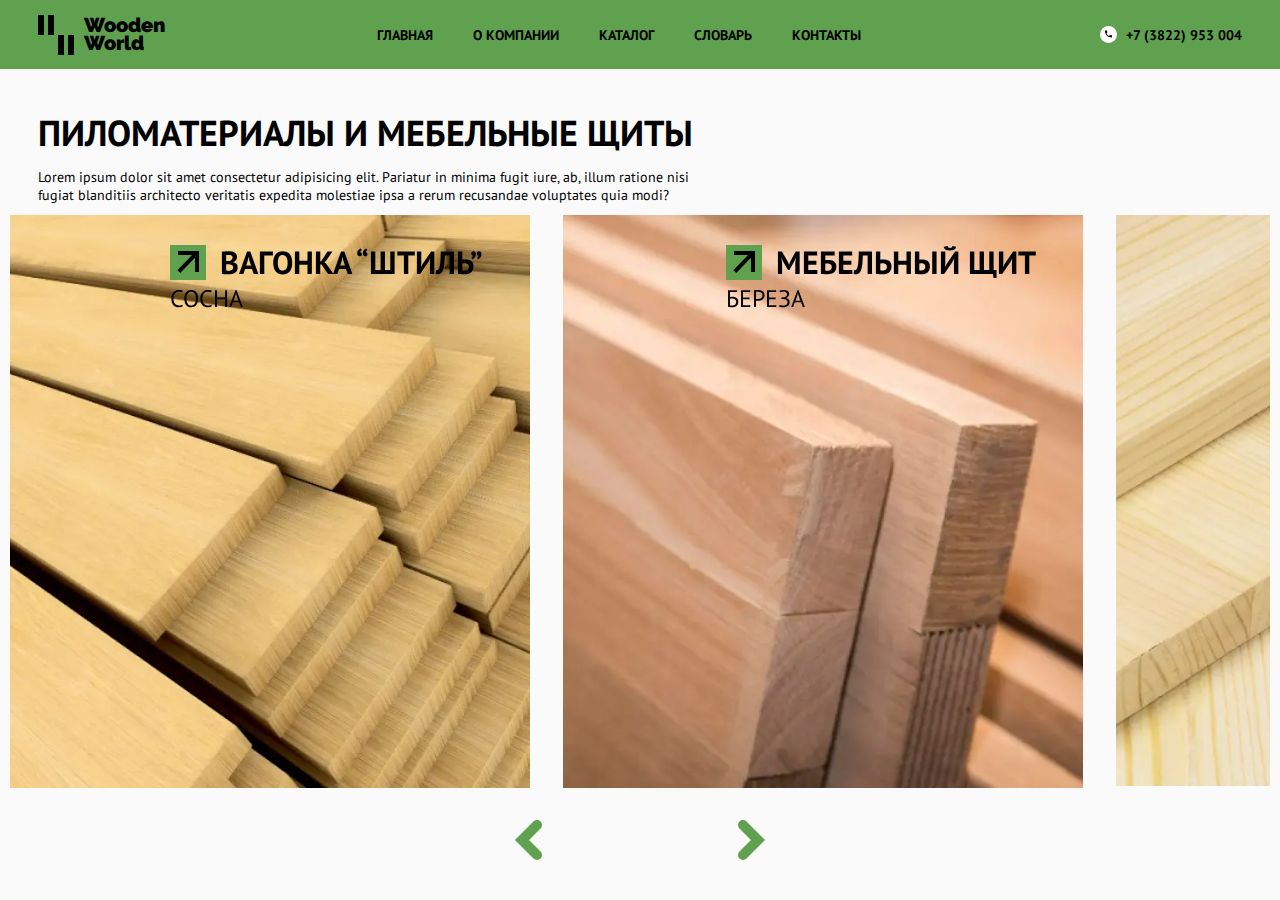
<file: index.html>
<!DOCTYPE html>
<html lang="en">
<head>
    <meta charset="UTF-8">
    <meta http-equiv="X-UA-Compatible" content="IE=edge">
    <meta name="viewport" content="width=device-width, initial-scale=1.0">
    <link rel="icon" href="/app/images/tsit.ico" type="image/x-icon">
    <link rel="stylesheet" href="css/style.min.css">
    <title>Wooden World</title>
</head>
<body>
<div class="wrapper">
    
    <header class="header">
        <div class="header__wrapper">
        <div class="container">
            <div class="header__content">
                        <a class="header__logo-title" href="index.html">Wooden World
                            <span class="header__logo-line1"></span>
                            <span></span>
                            <span class="header__logo-line2"></span>
                            <span></span>
                        </a>
                <nav class="header__menu">
                    <ul class="header__menu-list">
                        <li class="header__menu-item">
                            <a class="header__menu-link" href="index.html">Главная</a>
                        </li>
                        <li class="header__menu-item">
                            <a class="header__menu-link" href="aboutus.html">о компании</a>
                        </li>
                        <li class="header__menu-item">
                            <a class="header__menu-link" href="catalog.html">каталог</a>
                        </li>
                        <li class="header__menu-item">
                            <a class="header__menu-link" href="dictionary.html">словарь</a>
                        </li>
                        <li class="header__menu-item">
                            <a class="header__menu-link" href="contacts.html">контакты</a>
                        </li>
                    </ul>
                </nav>
                <div class="header__phone">
                    <a class="header__phone-link" href="tel:89251294426">+7 (3822) 953 004</a> 
                </div>
                <div class="header__burger">
                    <span></span>
                </div>
            </div>
        </div>
    </div>
    </header>
    
<main class="main">
    <div class="homepage">
        <div class="container">
            <div class="homepage__content">
                <h1 class="homepage__content-title">Пиломатериалы и мебельные щиты</h1>
                <p class="homepage__content-text">Lorem ipsum dolor sit amet consectetur adipisicing elit. Pariatur in minima fugit iure, ab, illum ratione nisi fugiat blanditiis architecto veritatis expedita molestiae ipsa a rerum recusandae voluptates quia modi?</p>
            </div>
        </div>
        <div class="homepage__slider">
            <div class="homepage__item">
                <div class="homepage__item-inner">
                    <div class="homepage__item-image">
                        <picture>
                            <source type="image/webp" srcset="images/slider1.webp">
                            <img class="homepage__item-foto" src="images/slider1.jpg" alt="img-slider">
                        </picture>
                    </div>
                    <div class="homepage__item-box">
                        <a class="homepage__item-title" href="#">вагонка “штиль”</a>
                        <a class="homepage__item-name"  href="#">сосна</a>
                    </div>
                </div>
            </div>
            <div class="homepage__item">
                <div class="homepage__item-inner">
                    <div class="homepage__item-image">
                        <picture>
                            <source type="image/webp" srcset="images/slider2.webp">
                            <img class="homepage__item-foto" src="images/slider2.jpg" alt="img-slider">
                        </picture>
                    </div>
                    <div class="homepage__item-box">
                        <a class="homepage__item-title" href="#">мебельный щит</a>
                        <a class="homepage__item-name"  href="#">береза</a>
                    </div>
                </div>
            </div>
            <div class="homepage__item">
                <div class="homepage__item-inner">
                    <div class="homepage__item-image">
                        <picture>
                            <source type="image/webp" srcset="images/slider3.webp">
                            <img class="homepage__item-foto" src="images/slider3.jpg" alt="img-slider">
                        </picture>
                    </div>
                    <div class="homepage__item-box">
                        <a class="homepage__item-title" href="#">мебельный щит</a>
                        <a class="homepage__item-name"  href="#">сосна</a>
                    </div>
                </div>
            </div>
            <div class="homepage__item">
                <div class="homepage__item-inner">
                    <div class="homepage__item-image">
                        <picture>
                            <source type="image/webp" srcset="images/slider1.webp">
                            <img class="homepage__item-foto" src="images/slider1.jpg" alt="img-slider">
                        </picture>
                    </div>
                    <div class="homepage__item-box">
                        <a class="homepage__item-title" href="#">вагонка “штиль”</a>
                        <a class="homepage__item-name"  href="#">сосна</a>
                    </div>
                </div>
            </div>
            <div class="homepage__item">
                <div class="homepage__item-inner">
                    <div class="homepage__item-image">
                        <picture>
                            <source type="image/webp" srcset="images/slider2.webp">
                            <img class="homepage__item-foto" src="images/slider2.jpg" alt="img-slider">
                        </picture>
                    </div>
                    <div class="homepage__item-box">
                        <a class="homepage__item-title" href="#">мебельный щит</a>
                        <a class="homepage__item-name"  href="#">береза</a>
                    </div>
                </div>
            </div>
            <div class="homepage__item">
                <div class="homepage__item-inner">
                    <div class="homepage__item-image">
                        <picture>
                            <source type="image/webp" srcset="images/slider3.webp">
                            <img class="homepage__item-foto" src="images/slider3.jpg" alt="img-slider">
                        </picture>
                    </div>
                    <div class="homepage__item-box">
                        <a class="homepage__item-title" href="#">мебельный щит</a>
                        <a class="homepage__item-name"  href="#">сосна</a>
                    </div>
                </div>
            </div>
        </div>
    </div>
</main>
</div>
<script src="js/main.min.js"></script>
</body>
</html>
</file>
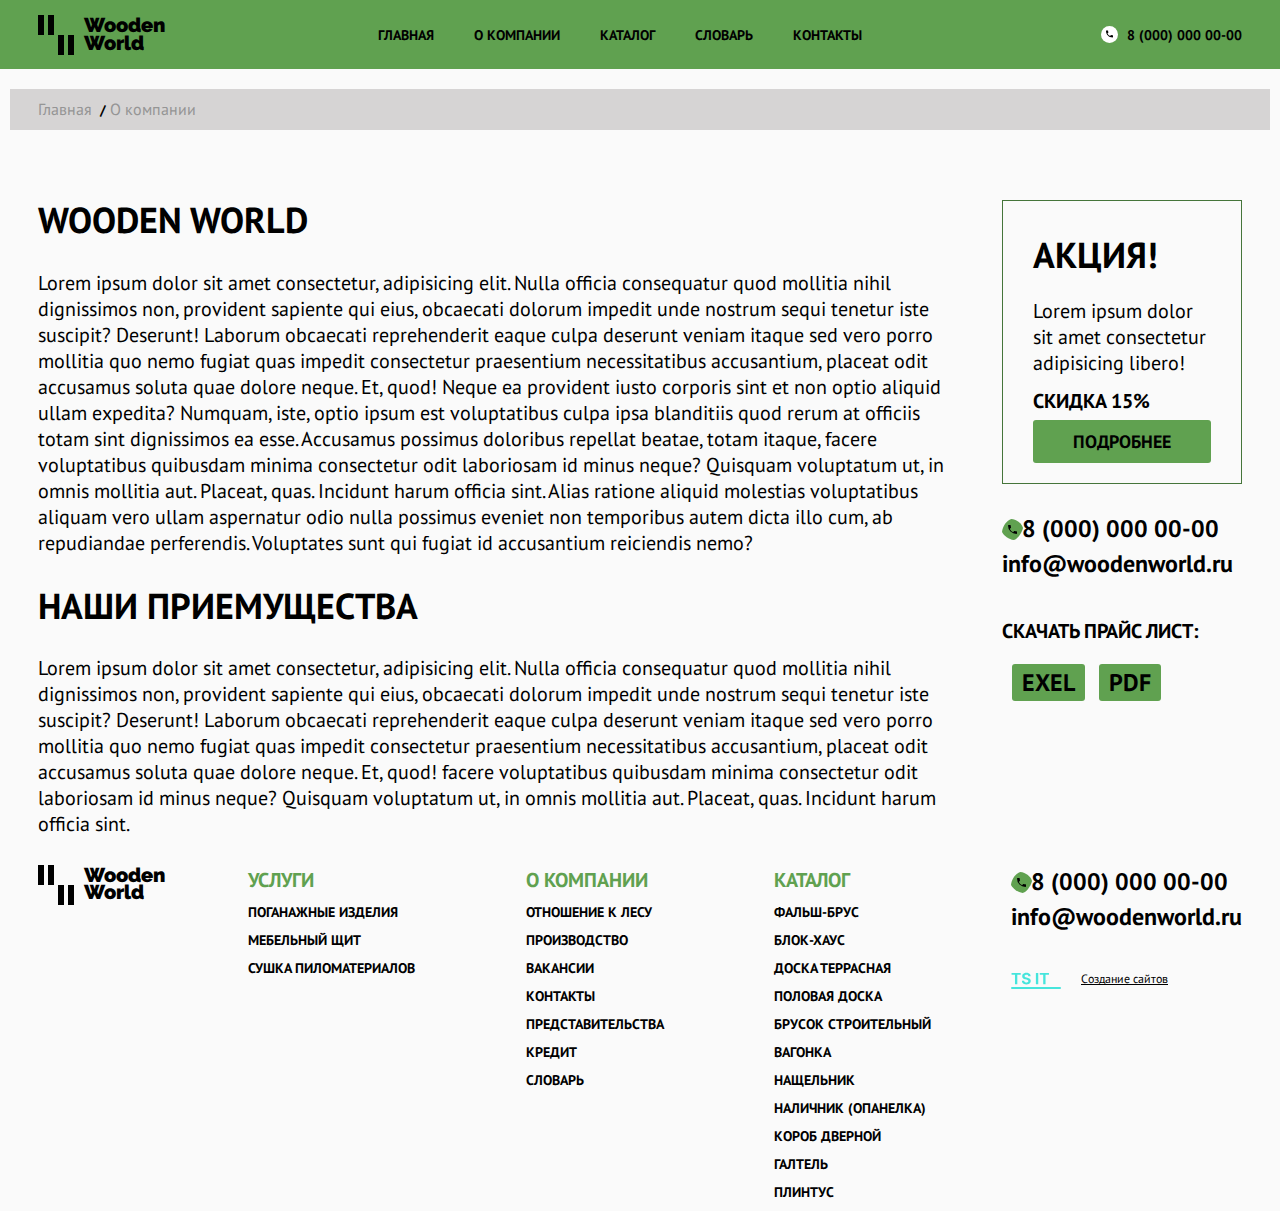
<file: aboutus.html>
<!DOCTYPE html>
<html lang="en">
<head>
    <meta charset="UTF-8">
    <meta http-equiv="X-UA-Compatible" content="IE=edge">
    <meta name="viewport" content="width=device-width, initial-scale=1.0">
    <link rel="icon" href="/app/images/tsit.ico" type="image/x-icon">
    <link rel="stylesheet" href="css/style.min.css">
    <title>Wooden World</title>
</head>
<body>
<div class="wrapper">
    
    <header class="header">
        <div class="header__wrapper">
        <div class="container">
            <div class="header__content">
                        <a class="header__logo-title" href="index.html">Wooden World
                            <span class="header__logo-line1"></span>
                            <span></span>
                            <span class="header__logo-line2"></span>
                            <span></span>
                        </a>
                <nav class="header__menu">
                    <ul class="header__menu-list">
                        <li class="header__menu-item">
                            <a class="header__menu-link" href="index.html">Главная</a>
                        </li>
                        <li class="header__menu-item">
                            <a class="header__menu-link" href="aboutus.html">о компании</a>
                        </li>
                        <li class="header__menu-item">
                            <a class="header__menu-link" href="catalog.html">каталог</a>
                        </li>
                        <li class="header__menu-item">
                            <a class="header__menu-link" href="dictionary.html">словарь</a>
                        </li>
                        <li class="header__menu-item">
                            <a class="header__menu-link" href="contacts.html">контакты</a>
                        </li>
                    </ul>
                </nav>
                <div class="header__phone">
                    <a class="header__phone-link" href="tel:89251294426">8 (000) 000 00-00</a> 
                </div>
                <div class="header__burger">
                    <span></span>
                </div>
            </div>
        </div>
    </div>
    </header>
<main class="main">
    <div class="breadcrumbs">
        <div class="container">
            <ul class="breadcrumbs__list">
                <li class="breadcrumbs__item">
                    <a class="breadcrumbs__link" href="#">Главная</a>
                </li>
                <li class="breadcrumbs__item">
                    <a class="breadcrumbs__link" href="#">О компании</a>
                </li>
            </ul>
        </div>
    </div>
    <section class="aboutus">
        <div class="container">
            <div class="aboutus__wrapper">
                <div class="aboutus__content">
                    <h2 class="aboutus__content-title">Wooden World</h2>
                    <p class="aboutus__content-text">Lorem ipsum dolor sit amet consectetur, adipisicing elit. Nulla officia consequatur quod mollitia nihil dignissimos non, provident sapiente qui eius, obcaecati dolorum impedit unde nostrum sequi tenetur iste suscipit? Deserunt!
                    Laborum obcaecati reprehenderit eaque culpa deserunt veniam itaque sed vero porro mollitia quo nemo fugiat quas impedit consectetur praesentium necessitatibus accusantium, placeat odit accusamus soluta quae dolore neque. Et, quod!
                    Neque ea provident iusto corporis sint et non optio aliquid ullam expedita? Numquam, iste, optio ipsum est voluptatibus culpa ipsa blanditiis quod rerum at officiis totam sint dignissimos ea esse.
                    Accusamus possimus doloribus repellat beatae, totam itaque, facere voluptatibus quibusdam minima consectetur odit laboriosam id minus neque? Quisquam voluptatum ut, in omnis mollitia aut. Placeat, quas. Incidunt harum officia sint.
                    Alias ratione aliquid molestias voluptatibus aliquam vero ullam aspernatur odio nulla possimus eveniet non temporibus autem dicta illo cum, ab repudiandae perferendis. Voluptates sunt qui fugiat id accusantium reiciendis nemo?</p>
                    <h2 class="aboutus__content-title">Наши приемущества</h2>
                    <p class="aboutus__content-text">Lorem ipsum dolor sit amet consectetur, adipisicing elit. Nulla officia consequatur quod mollitia nihil dignissimos non, provident sapiente qui eius, obcaecati dolorum impedit unde nostrum sequi tenetur iste suscipit? Deserunt!
                        Laborum obcaecati reprehenderit eaque culpa deserunt veniam itaque sed vero porro mollitia quo nemo fugiat quas impedit consectetur praesentium necessitatibus accusantium, placeat odit accusamus soluta quae dolore neque. Et, quod!
                        facere voluptatibus quibusdam minima consectetur odit laboriosam id minus neque? Quisquam voluptatum ut, in omnis mollitia aut. Placeat, quas. Incidunt harum officia sint.
                    </p>
                </div>
                <div class="catalog__info">
                    <div class="catalog__stock">
                        <p class="catalog__stock-title">акция!</p>
                        <p class="catalog__stock-text">Lorem ipsum dolor sit amet consectetur adipisicing libero!</p>
                        <p class="catalog__stock-subtitle">скидка 15%</p>
                        <a href="" class="catalog__stock-button">подробнее</a>
                    </div>
                    <div class="footer__contact">
                        <a class="footer__contact-tell" href="tel:89779530000">8 (000) 000 00-00</a>
                        <a class="footer__contact-email" href="mailto:info@woodenworld.ru">info@woodenworld.ru</a>
                    </div>
                    <div class="catalog__download">
                        <p class="catalog__download-title">Скачать прайс лист:</p>
                        <a class="catalog__download-link" href="#" download="#">EXEL</a>
                        <a class="catalog__download-link" href="#" download="#">PDF</a>
                    </div>
                </div>
            </div>
        </div>
    </section>
</main>
<footer class="footer">
    <div class="container">
        <div class="footer__wrapper">
            <a class="header__logo-title header__logo-title--main" href="#">Wooden World
                <span class="header__logo-line1"></span>
                <span></span>
                <span class="header__logo-line2"></span>
                <span></span>
            </a>
            <ul class="footer__menu">
                <li>
                    <a class="footer__menu-link footer__menu-link--main" href="#">услуги</a>
                </li>
                <li>
                    <a class="footer__menu-link" href="#">Поганажные изделия</a>
                </li>
                <li>
                    <a class="footer__menu-link" href="#">мебельный щит</a>
                </li>
                <li>
                    <a class="footer__menu-link" href="#">сушка пиломатериалов</a>
                </li>
            </ul>
            <ul class="footer__menu">
                <li>
                    <a class="footer__menu-link footer__menu-link--main" href="#">о компании</a>
                </li>
                <li>
                    <a class="footer__menu-link" href="#">отношение к лесу</a>
                </li>
                <li>
                    <a class="footer__menu-link" href="#">производство</a>
                </li>
                <li>
                    <a class="footer__menu-link" href="#">вакансии</a>
                </li>
                <li>
                    <a class="footer__menu-link" href="#">Контакты</a>
                </li>
                <li>
                    <a class="footer__menu-link" href="#">представительства</a>
                </li>
                <li>
                    <a class="footer__menu-link" href="#">кредит</a>
                </li>
                <li>
                    <a class="footer__menu-link" href="#">словарь</a>
                </li>
            </ul>
            <ul class="footer__menu">
                    <li>
                        <a class="footer__menu-link footer__menu-link--main" href="#">Каталог</a>
                    </li>
                    <li>
                        <a class="footer__menu-link" href="#">Фальш-брус</a>
                    </li>
                    <li>
                        <a class="footer__menu-link" href="#">Блок-хаус</a>
                    </li>
                    <li>
                        <a class="footer__menu-link" href="#">Доска террасная</a>
                    </li>
                    <li>
                        <a class="footer__menu-link" href="#">Половая доска</a>
                    </li>
                    <li>
                        <a class="footer__menu-link" href="#">Брусок строительный</a>
                    </li>
                    <li>
                        <a class="footer__menu-link" href="#">Вагонка</a>
                    </li>
                    <li>
                        <a class="footer__menu-link" href="#">Нащельник</a>
                    </li>
                    <li>
                        <a class="footer__menu-link" href="#">Наличник (опанелка)</a>
                    </li>
                    <li>
                        <a class="footer__menu-link" href="#">Короб дверной</a>
                    </li>
                    <li>
                        <a class="footer__menu-link" href="#">Галтель</a>
                    </li>
                    <li>
                        <a class="footer__menu-link" href="#">Плинтус</a>
                    </li>
            </ul>
            <div class="footer__contact">
                <a class="footer__contact-tell" href="tel:89779530000">8 (000) 000 00-00</a>
                <a class="footer__contact-email" href="mailto:info@woodenworld.ru">info@woodenworld.ru</a>
                <div class="footer__logo">
                    <img class="footer__logo-img" src="images/tslogo.svg" alt="logo">
                    <a class="footer__logo-link" href="#">Создание сайтов</a>
                </div>
            </div>
        </div>
    </div>
</footer>
</div>
<script src="js/main.min.js"></script>
</body>
</html>
</file>
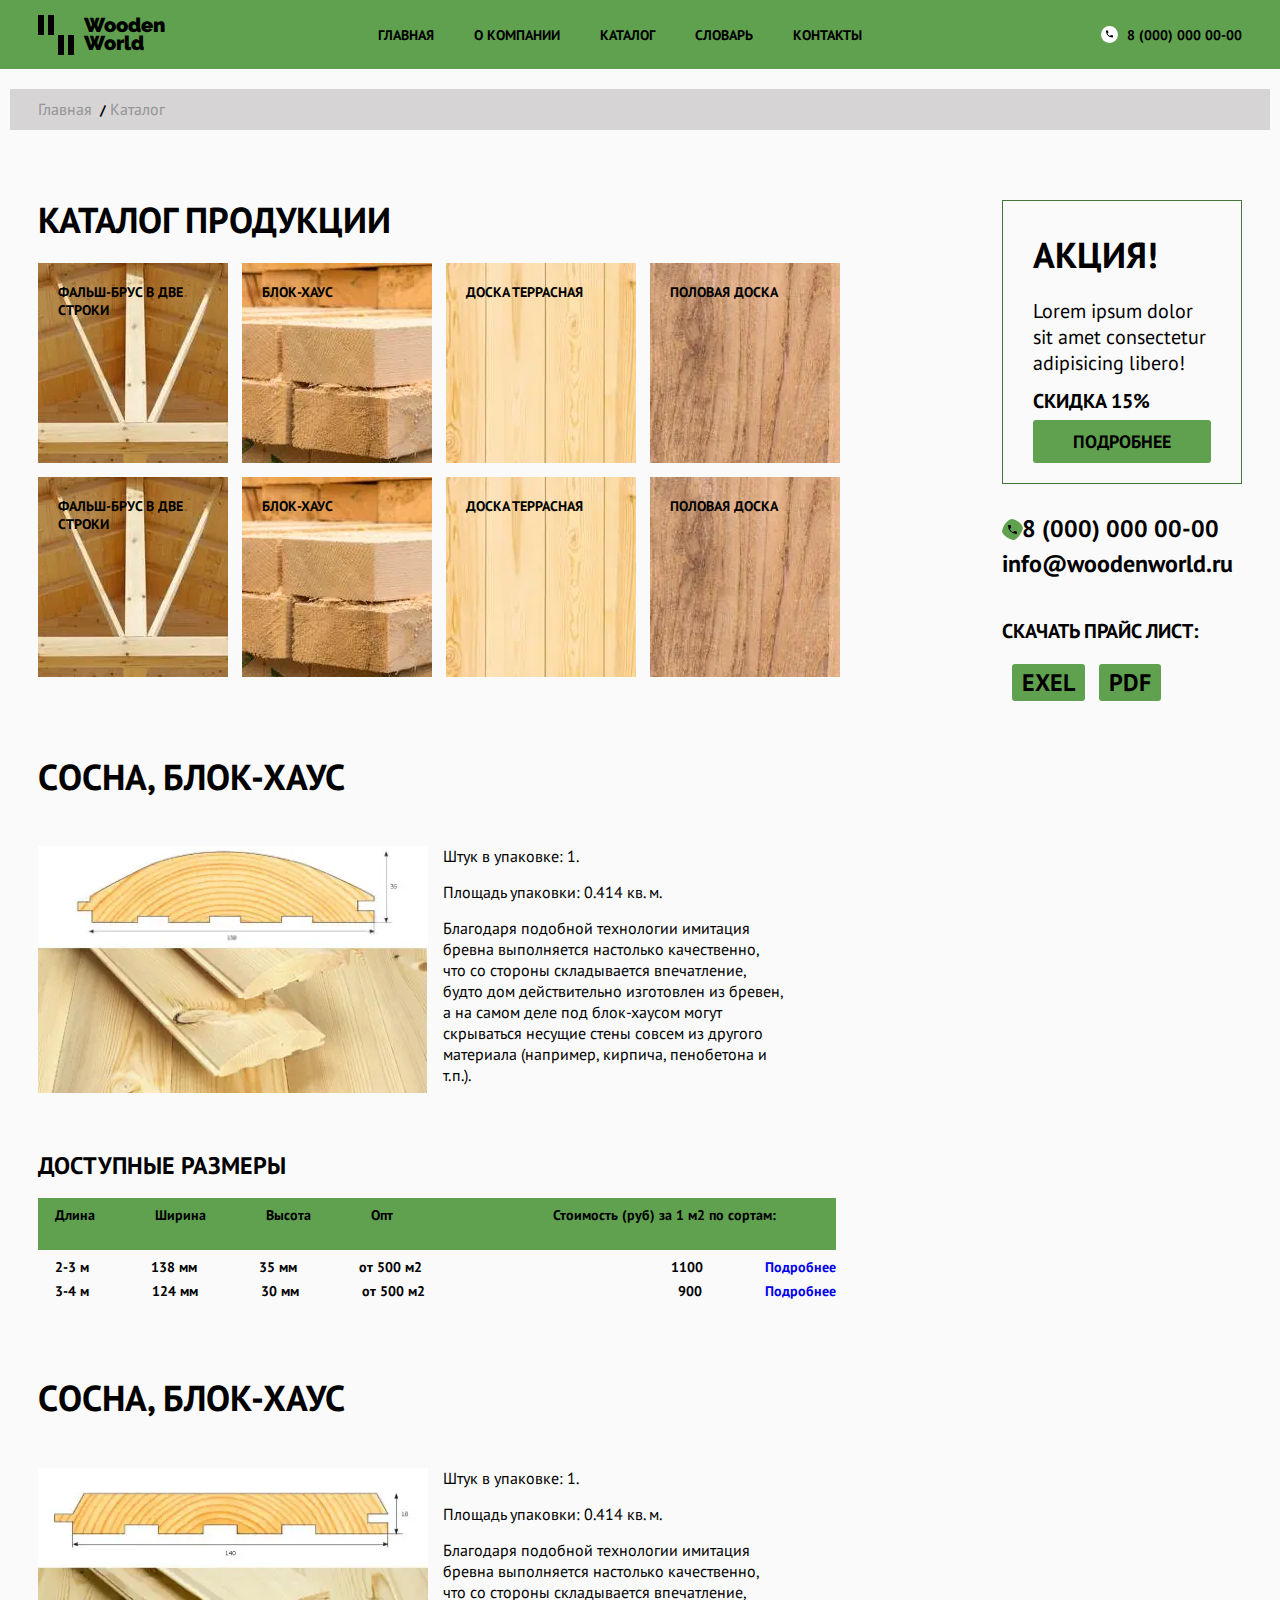
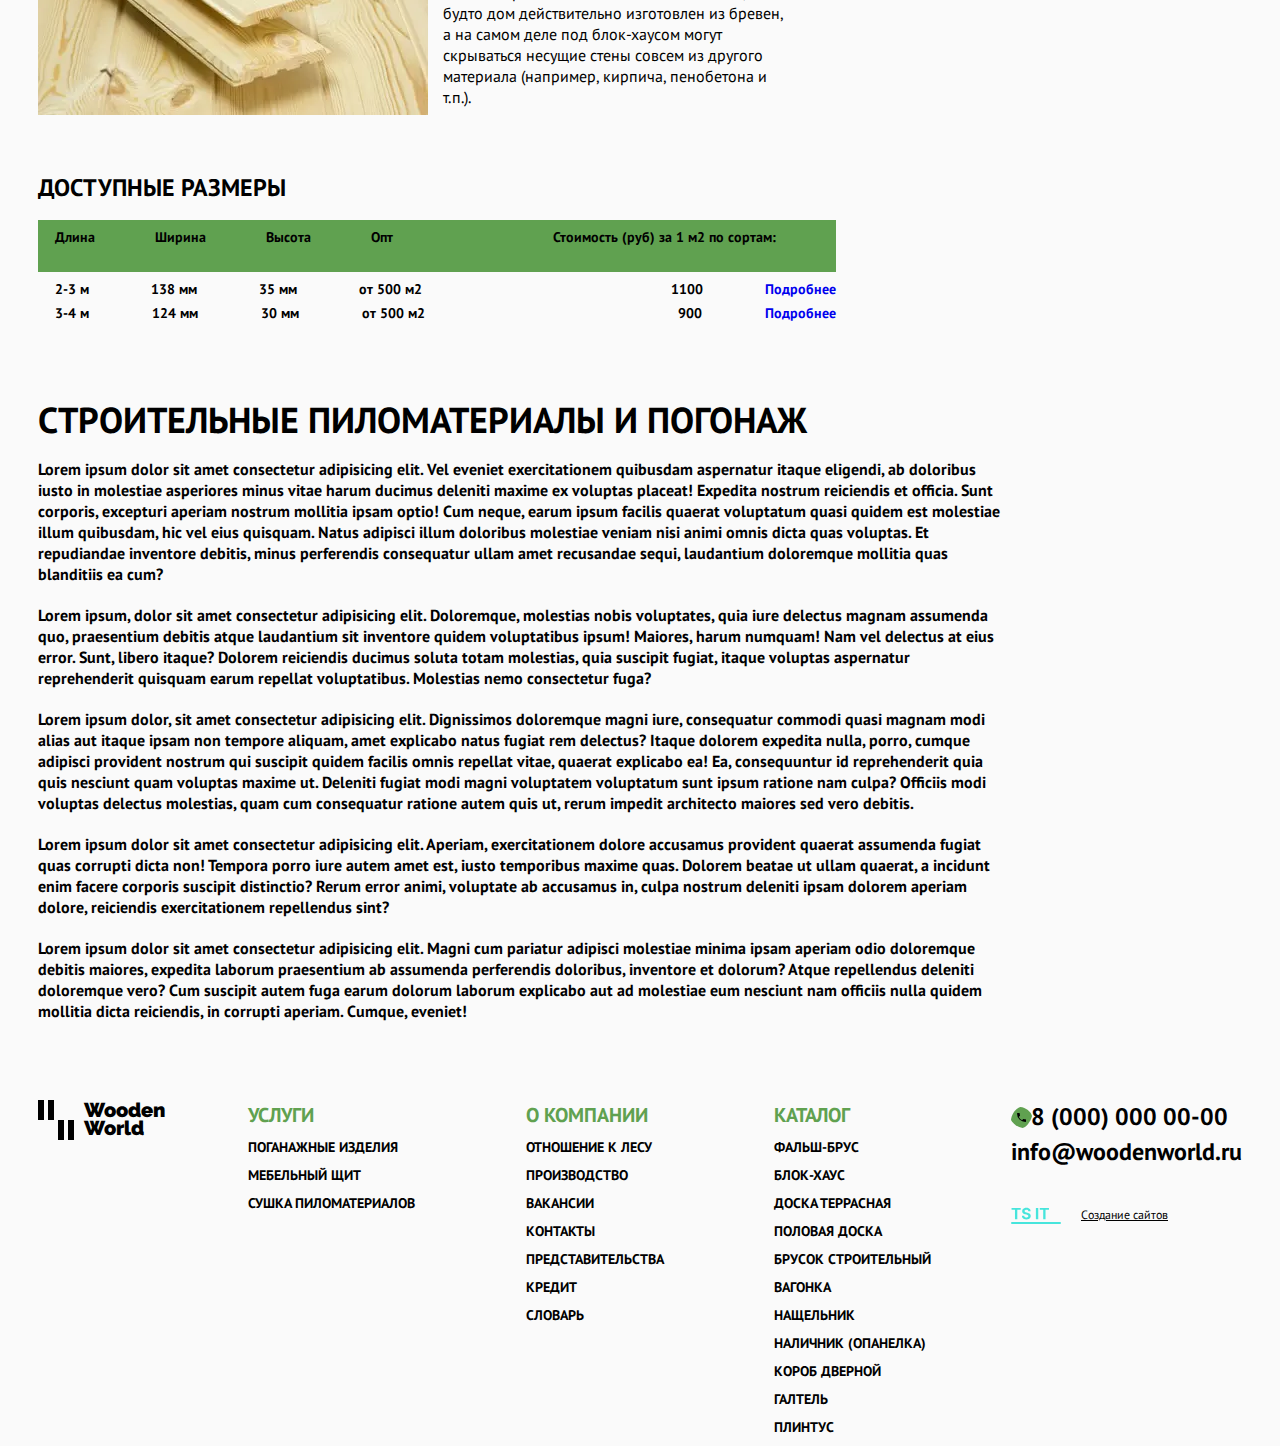
<file: catalog.html>
<!DOCTYPE html>
<html lang="en">
<head>
    <meta charset="UTF-8">
    <meta http-equiv="X-UA-Compatible" content="IE=edge">
    <meta name="viewport" content="width=device-width, initial-scale=1.0">
    <link rel="icon" href="/app/images/tsit.ico" type="image/x-icon">
    <link rel="stylesheet" href="css/style.min.css">
    <title>Wooden World</title>
</head>
<body>
<div class="wrapper">
    
    <header class="header">
        <div class="header__wrapper">
        <div class="container">
            <div class="header__content">
                        <a class="header__logo-title" href="index.html">Wooden World
                            <span class="header__logo-line1"></span>
                            <span></span>
                            <span class="header__logo-line2"></span>
                            <span></span>
                        </a>
                <nav class="header__menu">
                    <ul class="header__menu-list">
                        <li class="header__menu-item">
                            <a class="header__menu-link" href="index.html">Главная</a>
                        </li>
                        <li class="header__menu-item">
                            <a class="header__menu-link" href="aboutus.html">о компании</a>
                        </li>
                        <li class="header__menu-item">
                            <a class="header__menu-link" href="catalog.html">каталог</a>
                        </li>
                        <li class="header__menu-item">
                            <a class="header__menu-link" href="dictionary.html">словарь</a>
                        </li>
                        <li class="header__menu-item">
                            <a class="header__menu-link" href="contacts.html">контакты</a>
                        </li>
                    </ul>
                </nav>
                <div class="header__phone">
                    <a class="header__phone-link" href="tel:89251294426">8 (000) 000 00-00</a> 
                </div>
                <div class="header__burger">
                    <span></span>
                </div>
            </div>
        </div>
    </div>
    </header>
<main class="main">
    <div class="breadcrumbs">
        <div class="container">
            <ul class="breadcrumbs__list">
                <li class="breadcrumbs__item">
                    <a class="breadcrumbs__link" href="#">Главная</a>
                </li>
                <li class="breadcrumbs__item">
                    <a class="breadcrumbs__link" href="#">Каталог</a>
                </li>
            </ul>
        </div>
    </div>
    <section class="catalog">
        <div class="container">
            <div class="catalog__wrapper">
                <div class="catalog__content">
                    <h2 class="catalog__box-title">каталог продукции</h2>
                    <div class="catalog__box">
                        <div class="catalog__box-item">
                            <div class="catalog__box-item-foto">
                                <picture>
                                    <source type="image/webp" srcset="images/catalog1.webp">
                                    <img class="homepage__box-item-img" src="images/catalog1.jpg" alt="img catalog">
                                </picture>
                            </div>
                            <a class="catalog__box-item-name">Фальш-брус в две строки</a>
                        </div>
                        <div class="catalog__box-item">
                            <div class="catalog__box-item-foto">
                                <picture>
                                    <source type="image/webp" srcset="images/catalog2.webp">
                                    <img class="homepage__box-item-img" src="images/catalog2.jpg" alt="img catalog">
                                </picture>
                            </div>
                            <a class="catalog__box-item-name">Блок-хаус</a>
                        </div>
                        <div class="catalog__box-item">
                            <div class="catalog__box-item-foto">
                                <picture>
                                    <source type="image/webp" srcset="images/catalog3.webp">
                                    <img class="homepage__box-item-img" src="images/catalog3.jpg" alt="img catalog">
                                </picture>
                            </div>
                            <a class="catalog__box-item-name">Доска террасная</a>
                        </div>
                        <div class="catalog__box-item">
                            <div class="catalog__box-item-foto">
                                <picture>
                                    <source type="image/webp" srcset="images/catalog4.webp">
                                    <img class="homepage__box-item-img" src="images/catalog4.jpg" alt="img catalog">
                                </picture>
                            </div>
                            <a class="catalog__box-item-name">Половая доска</a>
                        </div>
                        <div class="catalog__box-item">
                            <div class="catalog__box-item-foto">
                                <picture>
                                    <source type="image/webp" srcset="images/catalog1.webp">
                                    <img class="homepage__box-item-img" src="images/catalog1.jpg" alt="img catalog">
                                </picture>
                            </div>
                            <a class="catalog__box-item-name">Фальш-брус в две строки</a>
                        </div>
                        <div class="catalog__box-item">
                            <div class="catalog__box-item-foto">
                                <picture>
                                    <source type="image/webp" srcset="images/catalog2.webp">
                                    <img class="homepage__box-item-img" src="images/catalog2.jpg" alt="img catalog">
                                </picture>
                            </div>
                            <a class="catalog__box-item-name">Блок-хаус</a>
                        </div>
                        <div class="catalog__box-item">
                            <div class="catalog__box-item-foto">
                                <picture>
                                    <source type="image/webp" srcset="images/catalog3.webp">
                                    <img class="homepage__box-item-img" src="images/catalog3.jpg" alt="img catalog">
                                </picture>
                            </div>
                            <a class="catalog__box-item-name">Доска террасная</a>
                        </div>
                        <div class="catalog__box-item">
                            <div class="catalog__box-item-foto">
                                <picture>
                                    <source type="image/webp" srcset="images/catalog4.webp">
                                    <img class="homepage__box-item-img" src="images/catalog4.jpg" alt="img catalog">
                                </picture>
                            </div>
                            <a class="catalog__box-item-name">Половая доска</a>
                        </div>
                    </div>
                    <div class="block">
                        <h2 class="block__title">Cосна, блок-хаус</h2>
                        <div class="block__content">
                            <div class="block__content-foto">
                                <picture>
                                    <source type="image/webp" srcset="images/block2img1.webp">
                                    <img class="block__content-img" src="images/block2img1.jpg" alt="img catalog">
                                </picture>
                            </div>
                            <div class="block__content-info">
                                <p class="block__content-info-title">Штук в упаковке: 1.</p>
                                <p class="block__content-info-title">Площадь упаковки: 0.414 кв. м.</p>
                                <p class="block__content-info-text">Благодаря подобной технологии имитация бревна выполняется настолько качественно, что со стороны складывается впечатление, будто дом действительно изготовлен из бревен, а на самом деле под блок-хаусом могут скрываться несущие стены совсем из другого материала (например, кирпича, пенобетона и т.п.).</p>
                            </div>
                        </div>
                        <div class="table__wrapper">
                            <div class="table__wrapper-title">Доступные размеры</div>
                            <div class="table__inner">
                            <div class="table">
                                <div class="table__title">
                                    <div class="table__title-main">Длина</div>
                                    <div class="table__title-main">Ширина</div>
                                    <div class="table__title-main">Высота</div>
                                    <div class="table__title-main">Опт</div>
                                    <div class="table__title-main">Стоимость (руб) за 1 м2 по сортам:</div>
                                </div>
                                        <div class="table__info">
                                            <div class="table__info-title">2-3 м</div>
                                            <div class="table__info-title">138 мм</div>
                                            <div class="table__info-title">35 мм</div>
                                            <div class="table__info-title">от 500 м2</div>
                                            <div class="table__info-title"></div>
                                            <div class="table__info-title"></div>
                                            <div class="table__info-title"></div>
                                            <div class="table__info-title">1100</div>
                                            <div class="table__info-title"><a class="table__link" href="#">Подробнее</a></div>
                                        </div>
                                        <div class="table__info">
                                            <div class="table__info-title">3-4 м </div>
                                            <div class="table__info-title">124 мм</div>
                                            <div class="table__info-title">30 мм</div>
                                            <div class="table__info-title">от 500 м2</div>
                                            <div class="table__info-title"></div>
                                            <div class="table__info-title"></div>
                                            <div class="table__info-title"></div>
                                            <div class="table__info-title">900</div>
                                            <div class="table__info-title"><a class="table__link" href="#">Подробнее</a></div>
                                        </div>
                            </div>
                        </div>
                        </div>
                    </div>
                    <div class="block">
                        <h2 class="block__title">Cосна, блок-хаус</h2>
                        <div class="block__content">
                            <div class="block__content-foto">
                                <picture>
                                    <source type="image/webp" srcset="images/block2img2.webp">
                                    <img class="block__content-img" src="images/block2img2.jpg" alt="img catalog">
                                </picture>
                            </div>
                            <div class="block__content-info">
                                <p class="block__content-info-title">Штук в упаковке: 1.</p>
                                <p class="block__content-info-title">Площадь упаковки: 0.414 кв. м.</p>
                                <p class="block__content-info-text">Благодаря подобной технологии имитация бревна выполняется настолько качественно, что со стороны складывается впечатление, будто дом действительно изготовлен из бревен, а на самом деле под блок-хаусом могут скрываться несущие стены совсем из другого материала (например, кирпича, пенобетона и т.п.).</p>
                            </div>
                        </div>
                        <div class="table__wrapper">
                            <div class="table__wrapper-title">Доступные размеры</div>
                            <div class="table__inner">
                            <div class="table">
                                <div class="table__title">
                                    <div class="table__title-main">Длина</div>
                                    <div class="table__title-main">Ширина</div>
                                    <div class="table__title-main">Высота</div>
                                    <div class="table__title-main">Опт</div>
                                    <div class="table__title-main">Стоимость (руб) за 1 м2 по сортам:</div>
                                </div>
                                        <div class="table__info">
                                            <div class="table__info-title">2-3 м</div>
                                            <div class="table__info-title">138 мм</div>
                                            <div class="table__info-title">35 мм</div>
                                            <div class="table__info-title">от 500 м2</div>
                                            <div class="table__info-title"></div>
                                            <div class="table__info-title"></div>
                                            <div class="table__info-title"></div>
                                            <div class="table__info-title">1100</div>
                                            <div class="table__info-title"><a class="table__link" href="#">Подробнее</a></div>
                                        </div>
                                        <div class="table__info">
                                            <div class="table__info-title">3-4 м </div>
                                            <div class="table__info-title">124 мм</div>
                                            <div class="table__info-title">30 мм</div>
                                            <div class="table__info-title">от 500 м2</div>
                                            <div class="table__info-title"></div>
                                            <div class="table__info-title"></div>
                                            <div class="table__info-title"></div>
                                            <div class="table__info-title">900</div>
                                            <div class="table__info-title"><a class="table__link" href="#">Подробнее</a></div>
                                        </div>
                            </div>
                        </div>
                        </div>
                    </div>
                    <div class="block2">
                        <h2 class="block2__title">Строительные пиломатериалы и погонаж</h2>
                        <p class="block2__text">Lorem ipsum dolor sit amet consectetur adipisicing elit. Vel eveniet exercitationem quibusdam aspernatur itaque eligendi, ab doloribus iusto in molestiae asperiores minus vitae harum ducimus deleniti maxime ex voluptas placeat!
                        Expedita nostrum reiciendis et officia. Sunt corporis, excepturi aperiam nostrum mollitia ipsam optio! Cum neque, earum ipsum facilis quaerat voluptatum quasi quidem est molestiae illum quibusdam, hic vel eius quisquam.
                        Natus adipisci illum doloribus molestiae veniam nisi animi omnis dicta quas voluptas. Et repudiandae inventore debitis, minus perferendis consequatur ullam amet recusandae sequi, laudantium doloremque mollitia quas blanditiis ea cum?</p>
                        <p class="block2__text">Lorem ipsum, dolor sit amet consectetur adipisicing elit. Doloremque, molestias nobis voluptates, quia iure delectus magnam assumenda quo, praesentium debitis atque laudantium sit inventore quidem voluptatibus ipsum! Maiores, harum numquam!
                        Nam vel delectus at eius error. Sunt, libero itaque? Dolorem reiciendis ducimus soluta totam molestias, quia suscipit fugiat, itaque voluptas aspernatur reprehenderit quisquam earum repellat voluptatibus. Molestias nemo consectetur fuga?</p>
                        <p class="block2__text">Lorem ipsum dolor, sit amet consectetur adipisicing elit. Dignissimos doloremque magni iure, consequatur commodi quasi magnam modi alias aut itaque ipsam non tempore aliquam, amet explicabo natus fugiat rem delectus?
                        Itaque dolorem expedita nulla, porro, cumque adipisci provident nostrum qui suscipit quidem facilis omnis repellat vitae, quaerat explicabo ea! Ea, consequuntur id reprehenderit quia quis nesciunt quam voluptas maxime ut.
                        Deleniti fugiat modi magni voluptatem voluptatum sunt ipsum ratione nam culpa? Officiis modi voluptas delectus molestias, quam cum consequatur ratione autem quis ut, rerum impedit architecto maiores sed vero debitis.</p>
                        <p class="block2__text">Lorem ipsum dolor sit amet consectetur adipisicing elit. Aperiam, exercitationem dolore accusamus provident quaerat assumenda fugiat quas corrupti dicta non! Tempora porro iure autem amet est, iusto temporibus maxime quas.
                        Dolorem beatae ut ullam quaerat, a incidunt enim facere corporis suscipit distinctio? Rerum error animi, voluptate ab accusamus in, culpa nostrum deleniti ipsam dolorem aperiam dolore, reiciendis exercitationem repellendus sint?</p>
                        <p class="block2__text">Lorem ipsum dolor sit amet consectetur adipisicing elit. Magni cum pariatur adipisci molestiae minima ipsam aperiam odio doloremque debitis maiores, expedita laborum praesentium ab assumenda perferendis doloribus, inventore et dolorum?
                        Atque repellendus deleniti doloremque vero? Cum suscipit autem fuga earum dolorum laborum explicabo aut ad molestiae eum nesciunt nam officiis nulla quidem mollitia dicta reiciendis, in corrupti aperiam. Cumque, eveniet!</p>
                    </div>
                </div>

                <div class="catalog__info">
                    <div class="catalog__stock">
                        <p class="catalog__stock-title">акция!</p>
                        <p class="catalog__stock-text">Lorem ipsum dolor sit amet consectetur adipisicing libero!</p>
                        <p class="catalog__stock-subtitle">скидка 15%</p>
                        <a href="" class="catalog__stock-button">подробнее</a>
                    </div>
                    <div class="footer__contact">
                        <a class="footer__contact-tell" href="tel:89779530000">8 (000) 000 00-00</a>
                        <a class="footer__contact-email" href="mailto:info@woodenworld.ru">info@woodenworld.ru</a>
                    </div>
                    <div class="catalog__download">
                        <p class="catalog__download-title">Скачать прайс лист:</p>
                        <a class="catalog__download-link" href="#" download="#">EXEL</a>
                        <a class="catalog__download-link" href="#" download="#">PDF</a>
                    </div>
                </div>
            </div>
        </div>
    </section>
</main>
<footer class="footer">
        <div class="container">
            <div class="footer__wrapper">
                <a class="header__logo-title header__logo-title--main" href="#">Wooden World
                    <span class="header__logo-line1"></span>
                    <span></span>
                    <span class="header__logo-line2"></span>
                    <span></span>
                </a>
                <ul class="footer__menu">
                    <li>
                        <a class="footer__menu-link footer__menu-link--main" href="#">услуги</a>
                    </li>
                    <li>
                        <a class="footer__menu-link" href="#">Поганажные изделия</a>
                    </li>
                    <li>
                        <a class="footer__menu-link" href="#">мебельный щит</a>
                    </li>
                    <li>
                        <a class="footer__menu-link" href="#">сушка пиломатериалов</a>
                    </li>
                </ul>
                <ul class="footer__menu">
                    <li>
                        <a class="footer__menu-link footer__menu-link--main" href="#">о компании</a>
                    </li>
                    <li>
                        <a class="footer__menu-link" href="#">отношение к лесу</a>
                    </li>
                    <li>
                        <a class="footer__menu-link" href="#">производство</a>
                    </li>
                    <li>
                        <a class="footer__menu-link" href="#">вакансии</a>
                    </li>
                    <li>
                        <a class="footer__menu-link" href="#">Контакты</a>
                    </li>
                    <li>
                        <a class="footer__menu-link" href="#">представительства</a>
                    </li>
                    <li>
                        <a class="footer__menu-link" href="#">кредит</a>
                    </li>
                    <li>
                        <a class="footer__menu-link" href="#">словарь</a>
                    </li>
                </ul>
                <ul class="footer__menu">
                        <li>
                            <a class="footer__menu-link footer__menu-link--main" href="#">Каталог</a>
                        </li>
                        <li>
                            <a class="footer__menu-link" href="#">Фальш-брус</a>
                        </li>
                        <li>
                            <a class="footer__menu-link" href="#">Блок-хаус</a>
                        </li>
                        <li>
                            <a class="footer__menu-link" href="#">Доска террасная</a>
                        </li>
                        <li>
                            <a class="footer__menu-link" href="#">Половая доска</a>
                        </li>
                        <li>
                            <a class="footer__menu-link" href="#">Брусок строительный</a>
                        </li>
                        <li>
                            <a class="footer__menu-link" href="#">Вагонка</a>
                        </li>
                        <li>
                            <a class="footer__menu-link" href="#">Нащельник</a>
                        </li>
                        <li>
                            <a class="footer__menu-link" href="#">Наличник (опанелка)</a>
                        </li>
                        <li>
                            <a class="footer__menu-link" href="#">Короб дверной</a>
                        </li>
                        <li>
                            <a class="footer__menu-link" href="#">Галтель</a>
                        </li>
                        <li>
                            <a class="footer__menu-link" href="#">Плинтус</a>
                        </li>
                </ul>
                <div class="footer__contact">
                    <a class="footer__contact-tell" href="tel:89779530000">8 (000) 000 00-00</a>
                    <a class="footer__contact-email" href="mailto:info@woodenworld.ru">info@woodenworld.ru</a>
                    <div class="footer__logo">
                        <img class="footer__logo-img" src="images/tslogo.svg" alt="logo">
                        <a class="footer__logo-link" href="#">Создание сайтов</a>
                    </div>
                </div>
            </div>
        </div>
</footer>
</div>
<script src="js/main.min.js"></script>
</body>
</html>
</file>
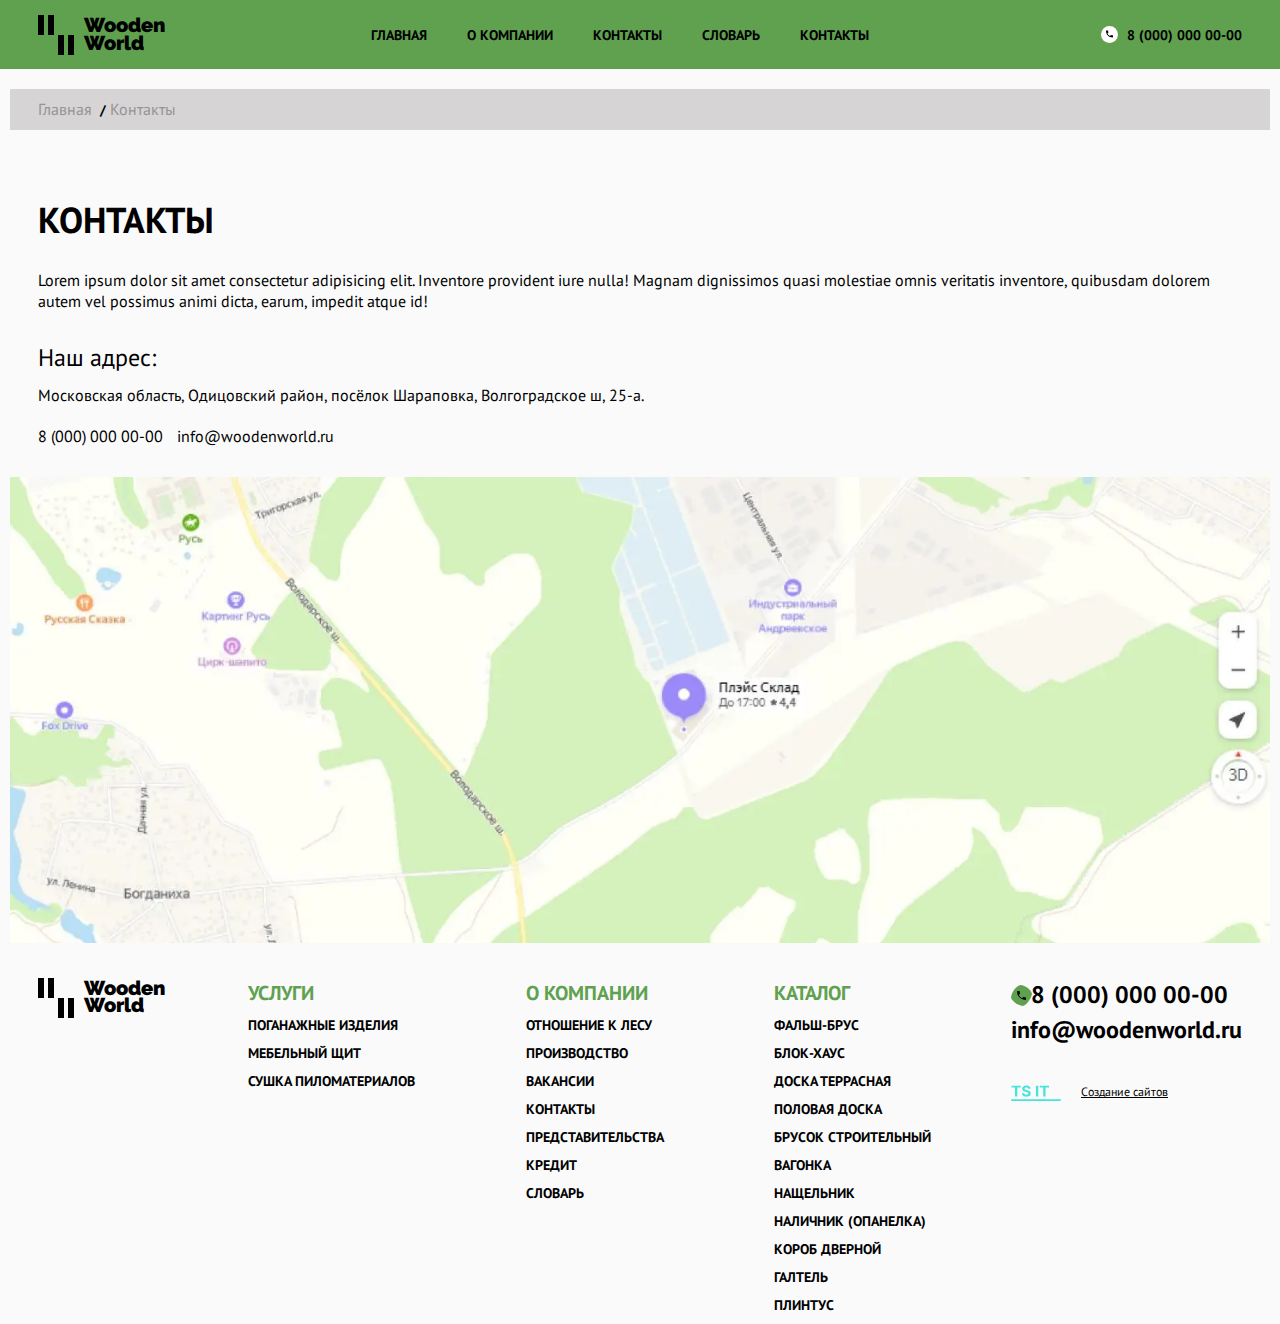
<file: contacts.html>
<!DOCTYPE html>
<html lang="en">
<head>
    <meta charset="UTF-8">
    <meta http-equiv="X-UA-Compatible" content="IE=edge">
    <meta name="viewport" content="width=device-width, initial-scale=1.0">
    <link rel="icon" href="/app/images/tsit.ico" type="image/x-icon">
    <link rel="stylesheet" href="css/style.min.css">
    <title>Wooden World</title>
</head>
<body>
<div class="wrapper">
    
    <header class="header">
        <div class="header__wrapper">
        <div class="container">
            <div class="header__content">
                        <a class="header__logo-title" href="index.html">Wooden World
                            <span class="header__logo-line1"></span>
                            <span></span>
                            <span class="header__logo-line2"></span>
                            <span></span>
                        </a>
                <nav class="header__menu">
                    <ul class="header__menu-list">
                        <li class="header__menu-item">
                            <a class="header__menu-link" href="index.html">Главная</a>
                        </li>
                        <li class="header__menu-item">
                            <a class="header__menu-link" href="aboutus.html">о компании</a>
                        </li>
                        <li class="header__menu-item">
                            <a class="header__menu-link" href="catalog.html">контакты</a>
                        </li>
                        <li class="header__menu-item">
                            <a class="header__menu-link" href="dictionary.html">словарь</a>
                        </li>
                        <li class="header__menu-item">
                            <a class="header__menu-link" href="contacts.html">контакты</a>
                        </li>
                    </ul>
                </nav>
                <div class="header__phone">
                    <a class="header__phone-link" href="tel:89251294426">8 (000) 000 00-00</a> 
                </div>
                <div class="header__burger">
                    <span></span>
                </div>
            </div>
        </div>
    </div>
    </header>
<main class="main">
    <div class="breadcrumbs">
        <div class="container">
            <ul class="breadcrumbs__list">
                <li class="breadcrumbs__item">
                    <a class="breadcrumbs__link" href="#">Главная</a>
                </li>
                <li class="breadcrumbs__item">
                    <a class="breadcrumbs__link" href="#">Контакты</a>
                </li>
            </ul>
        </div>
    </div>
<section class="contacts">
    <div class="container">
        <div class="contacts__wrapper">
            <h2 class="contacts__wrapper-title">Контакты</h2>
            <p class="contacts__wrapper-text">Lorem ipsum dolor sit amet consectetur adipisicing elit. Inventore provident iure nulla! Magnam dignissimos quasi molestiae omnis veritatis inventore, quibusdam dolorem autem vel possimus animi dicta, earum, impedit atque id!</p>
            <div class="contacts__block">
                <p class="contacts__block-title">Наш адрес: </p>
                <p class="contacts__block-addres">Московская область, Одицовский район, посёлок Шараповка, Волгоградское ш, 25-а.</p>
                <a class="contacts__block-tell" href="tel:89779530000">8 (000) 000 00-00</a>
                <a class="contacts__block-email" href="mailto:info@woodenworld.ru">info@woodenworld.ru</a>
            </div>
        </div>
    </div>
    <div class="contacts__foto">
        <picture>
            <source type="image/webp" srcset="images/map.webp">
            <img class="contacts__img" src="images/map.jpg" alt="contacts">
        </picture>
    </div>
</section>
</main>
<footer class="footer">
    <div class="container">
        <div class="footer__wrapper">
            <a class="header__logo-title header__logo-title--main" href="#">Wooden World
                <span class="header__logo-line1"></span>
                <span></span>
                <span class="header__logo-line2"></span>
                <span></span>
            </a>
            <ul class="footer__menu">
                <li>
                    <a class="footer__menu-link footer__menu-link--main" href="#">услуги</a>
                </li>
                <li>
                    <a class="footer__menu-link" href="#">Поганажные изделия</a>
                </li>
                <li>
                    <a class="footer__menu-link" href="#">мебельный щит</a>
                </li>
                <li>
                    <a class="footer__menu-link" href="#">сушка пиломатериалов</a>
                </li>
            </ul>
            <ul class="footer__menu">
                <li>
                    <a class="footer__menu-link footer__menu-link--main" href="#">о компании</a>
                </li>
                <li>
                    <a class="footer__menu-link" href="#">отношение к лесу</a>
                </li>
                <li>
                    <a class="footer__menu-link" href="#">производство</a>
                </li>
                <li>
                    <a class="footer__menu-link" href="#">вакансии</a>
                </li>
                <li>
                    <a class="footer__menu-link" href="#">Контакты</a>
                </li>
                <li>
                    <a class="footer__menu-link" href="#">представительства</a>
                </li>
                <li>
                    <a class="footer__menu-link" href="#">кредит</a>
                </li>
                <li>
                    <a class="footer__menu-link" href="#">словарь</a>
                </li>
            </ul>
            <ul class="footer__menu">
                    <li>
                        <a class="footer__menu-link footer__menu-link--main" href="#">Каталог</a>
                    </li>
                    <li>
                        <a class="footer__menu-link" href="#">Фальш-брус</a>
                    </li>
                    <li>
                        <a class="footer__menu-link" href="#">Блок-хаус</a>
                    </li>
                    <li>
                        <a class="footer__menu-link" href="#">Доска террасная</a>
                    </li>
                    <li>
                        <a class="footer__menu-link" href="#">Половая доска</a>
                    </li>
                    <li>
                        <a class="footer__menu-link" href="#">Брусок строительный</a>
                    </li>
                    <li>
                        <a class="footer__menu-link" href="#">Вагонка</a>
                    </li>
                    <li>
                        <a class="footer__menu-link" href="#">Нащельник</a>
                    </li>
                    <li>
                        <a class="footer__menu-link" href="#">Наличник (опанелка)</a>
                    </li>
                    <li>
                        <a class="footer__menu-link" href="#">Короб дверной</a>
                    </li>
                    <li>
                        <a class="footer__menu-link" href="#">Галтель</a>
                    </li>
                    <li>
                        <a class="footer__menu-link" href="#">Плинтус</a>
                    </li>
            </ul>
            <div class="footer__contact">
                <a class="footer__contact-tell" href="tel:89779530000">8 (000) 000 00-00</a>
                <a class="footer__contact-email" href="mailto:info@woodenworld.ru">info@woodenworld.ru</a>
                <div class="footer__logo">
                    <img class="footer__logo-img" src="images/tslogo.svg" alt="logo">
                    <a class="footer__logo-link" href="#">Создание сайтов</a>
                </div>
            </div>
        </div>
    </div>
</footer>
</div>
<script src="js/main.min.js"></script>
</body>
</html>
</file>
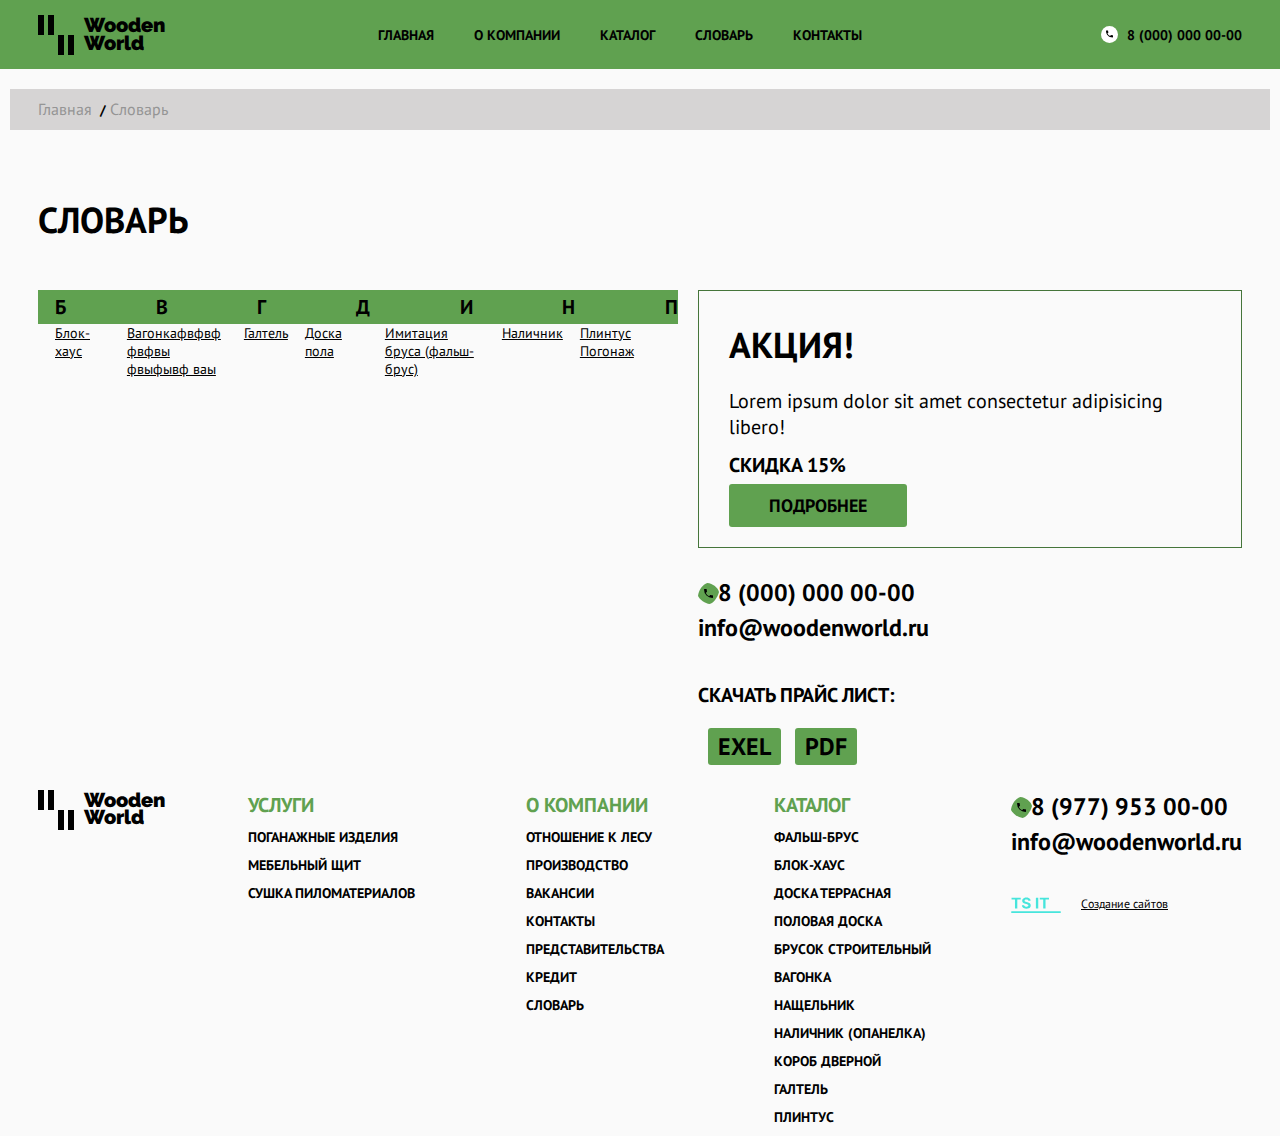
<file: dictionary.html>
<!DOCTYPE html>
<html lang="en">
<head>
    <meta charset="UTF-8">
    <meta http-equiv="X-UA-Compatible" content="IE=edge">
    <meta name="viewport" content="width=device-width, initial-scale=1.0">
    <link rel="icon" href="/app/images/tsit.ico" type="image/x-icon">
    <link rel="stylesheet" href="css/style.min.css">
    <title>Wooden World</title>
</head>
<body>
<div class="wrapper">
    
    <header class="header">
        <div class="header__wrapper">
        <div class="container">
            <div class="header__content">
                        <a class="header__logo-title" href="index.html">Wooden World
                            <span class="header__logo-line1"></span>
                            <span></span>
                            <span class="header__logo-line2"></span>
                            <span></span>
                        </a>
                <nav class="header__menu">
                    <ul class="header__menu-list">
                        <li class="header__menu-item">
                            <a class="header__menu-link" href="index.html">Главная</a>
                        </li>
                        <li class="header__menu-item">
                            <a class="header__menu-link" href="aboutus.html">о компании</a>
                        </li>
                        <li class="header__menu-item">
                            <a class="header__menu-link" href="catalog.html">каталог</a>
                        </li>
                        <li class="header__menu-item">
                            <a class="header__menu-link" href="dictionary.html">словарь</a>
                        </li>
                        <li class="header__menu-item">
                            <a class="header__menu-link" href="contacts.html">контакты</a>
                        </li>
                    </ul>
                </nav>
                <div class="header__phone">
                    <a class="header__phone-link" href="tel:89251294426">8 (000) 000 00-00</a> 
                </div>
                <div class="header__burger">
                    <span></span>
                </div>
            </div>
        </div>
    </div>
    </header>
<main class="main">
    <div class="breadcrumbs">
        <div class="container">
            <ul class="breadcrumbs__list">
                <li class="breadcrumbs__item">
                    <a class="breadcrumbs__link" href="#">Главная</a>
                </li>
                <li class="breadcrumbs__item">
                    <a class="breadcrumbs__link" href="#">Словарь</a>
                </li>
            </ul>
        </div>
    </div>
    <section class="dictionary">
        <div class="container">
            <h2 class="dictionary__title">Словарь</h2>
            <div class="dictionary__wrapper">
                <div class="dictionary__block">
                    <div class="dictionary__block-item">
                        <p class="dictionary__block-item-letter">Б</p>
                        <p class="dictionary__block-item-letter">В</p>
                        <p class="dictionary__block-item-letter">Г</p>
                        <p class="dictionary__block-item-letter">Д</p>
                        <p class="dictionary__block-item-letter">И</p>
                        <p class="dictionary__block-item-letter">Н</p>
                        <p class="dictionary__block-item-letter">П</p>
                    </div>
                    <div class="dictionary__block-box">
                        <p class="dictionary__block-box-text">Блок-хаус</p>
                        <p class="dictionary__block-box-text">Вагонкафвфвф фвфвы фвыфывф ваы</p>
                        <p class="dictionary__block-box-text">Галтель</p>
                        <p class="dictionary__block-box-text">Доска пола</p>
                        <p class="dictionary__block-box-text">Имитация бруса (фальш-брус)</p>
                        <p class="dictionary__block-box-text">Наличник</p>
                        <p class="dictionary__block-box-text">Плинтус Погонаж</p>
                    </div>
                </div>
                <div class="catalog__info catalog__info--modif">
                    <div class="catalog__stock">
                        <p class="catalog__stock-title">акция!</p>
                        <p class="catalog__stock-text">Lorem ipsum dolor sit amet consectetur adipisicing libero!</p>
                        <p class="catalog__stock-subtitle">скидка 15%</p>
                        <a href="" class="catalog__stock-button">подробнее</a>
                    </div>
                    <div class="footer__contact">
                        <a class="footer__contact-tell" href="tel:89779530000">8 (000) 000 00-00</a>
                        <a class="footer__contact-email" href="mailto:info@woodenworld.ru">info@woodenworld.ru</a>
                    </div>
                    <div class="catalog__download">
                        <p class="catalog__download-title">Скачать прайс лист:</p>
                        <a class="catalog__download-link" href="#" download="#">EXEL</a>
                        <a class="catalog__download-link" href="#" download="#">PDF</a>
                    </div>
                </div>
            </div>
        </div>
    </section>
</main>
<footer class="footer">
    <div class="container">
        <div class="footer__wrapper">
            <a class="header__logo-title header__logo-title--main" href="#">Wooden World
                <span class="header__logo-line1"></span>
                <span></span>
                <span class="header__logo-line2"></span>
                <span></span>
            </a>
            <ul class="footer__menu">
                <li>
                    <a class="footer__menu-link footer__menu-link--main" href="#">услуги</a>
                </li>
                <li>
                    <a class="footer__menu-link" href="#">Поганажные изделия</a>
                </li>
                <li>
                    <a class="footer__menu-link" href="#">мебельный щит</a>
                </li>
                <li>
                    <a class="footer__menu-link" href="#">сушка пиломатериалов</a>
                </li>
            </ul>
            <ul class="footer__menu">
                <li>
                    <a class="footer__menu-link footer__menu-link--main" href="#">о компании</a>
                </li>
                <li>
                    <a class="footer__menu-link" href="#">отношение к лесу</a>
                </li>
                <li>
                    <a class="footer__menu-link" href="#">производство</a>
                </li>
                <li>
                    <a class="footer__menu-link" href="#">вакансии</a>
                </li>
                <li>
                    <a class="footer__menu-link" href="#">Контакты</a>
                </li>
                <li>
                    <a class="footer__menu-link" href="#">представительства</a>
                </li>
                <li>
                    <a class="footer__menu-link" href="#">кредит</a>
                </li>
                <li>
                    <a class="footer__menu-link" href="#">словарь</a>
                </li>
            </ul>
            <ul class="footer__menu">
                    <li>
                        <a class="footer__menu-link footer__menu-link--main" href="#">Каталог</a>
                    </li>
                    <li>
                        <a class="footer__menu-link" href="#">Фальш-брус</a>
                    </li>
                    <li>
                        <a class="footer__menu-link" href="#">Блок-хаус</a>
                    </li>
                    <li>
                        <a class="footer__menu-link" href="#">Доска террасная</a>
                    </li>
                    <li>
                        <a class="footer__menu-link" href="#">Половая доска</a>
                    </li>
                    <li>
                        <a class="footer__menu-link" href="#">Брусок строительный</a>
                    </li>
                    <li>
                        <a class="footer__menu-link" href="#">Вагонка</a>
                    </li>
                    <li>
                        <a class="footer__menu-link" href="#">Нащельник</a>
                    </li>
                    <li>
                        <a class="footer__menu-link" href="#">Наличник (опанелка)</a>
                    </li>
                    <li>
                        <a class="footer__menu-link" href="#">Короб дверной</a>
                    </li>
                    <li>
                        <a class="footer__menu-link" href="#">Галтель</a>
                    </li>
                    <li>
                        <a class="footer__menu-link" href="#">Плинтус</a>
                    </li>
            </ul>
            <div class="footer__contact">
                <a class="footer__contact-tell" href="tel:89779530000">8 (977) 953 00-00</a>
                <a class="footer__contact-email" href="mailto:info@woodenworld.ru">info@woodenworld.ru</a>
                <div class="footer__logo">
                    <img class="footer__logo-img" src="images/tslogo.svg" alt="logo">
                    <a class="footer__logo-link" href="#">Создание сайтов</a>
                </div>
            </div>
        </div>
    </div>
</footer>
</div>
<script src="js/main.min.js"></script>
</body>
</html>
</file>
<file: css/style.min.css>
@font-face{font-family:"Red October";src:url("../fonts/redoctober.eot");src:local("☺"),url("../fonts/redoctober.woff") format("woff"),url("../fonts/redoctober.ttf") format("truetype"),url("../fonts/redoctober.svg") format("svg");font-weight:999;font-style:normal}@font-face{font-family:"PT Sans";src:url("../fonts/PTSans-Bold.eot");src:local("☺"),url("../fonts/PTSans-Bold.woff") format("woff"),url("../fonts/PTSans-Bold.ttf") format("truetype"),url("../fonts/PTSans-Bold.svg") format("svg");font-weight:700;font-style:normal}@font-face{font-family:"PT Sans";src:url("../fonts/PTSans-Regular.eot");src:local("☺"),url("../fonts/PTSans-Regular.woff") format("woff"),url("../fonts/PTSans-Regular.ttf") format("truetype"),url("../fonts/PTSans-Regular.svg") format("svg");font-weight:400;font-style:normal}@font-face{font-family:"Raleway";src:url("../fonts/Raleway-Black.eot");src:local("☺"),url("../fonts/Raleway-Black.woff") format("woff"),url("../fonts/Raleway-Black.ttf") format("truetype"),url("../fonts/Raleway-Black.svg") format("svg");font-weight:900;font-style:normal}@font-face{font-family:"Verdana";src:url("../fonts/Verdana.eot");src:local("☺"),url("../fonts/Verdana.woff") format("woff"),url("../fonts/Verdana.ttf") format("truetype"),url("../fonts/Verdana.svg") format("svg");font-weight:400;font-style:normal}@font-face{font-family:"Montserrat";src:url("../fonts/Montserrat-Black.eot");src:local("☺"),url("../fonts/Montserrat-Black.woff") format("woff"),url("../fonts/Montserrat-Black.ttf") format("truetype"),url("../fonts/Montserrat-Black.svg") format("svg");font-weight:900;font-style:normal}*{padding:0;margin:0;border:0}*,*:before,*:after{-webkit-box-sizing:border-box;box-sizing:border-box}:focus,:active{outline:none}a:focus,a:active{outline:none}nav,footer,header,aside{display:block}html,body{height:100%;width:100%;font-size:100%;line-height:1;background:#fafafa;font-size:14px;-ms-text-size-adjust:100%;-moz-text-size-adjust:100%;-webkit-text-size-adjust:100%}input,button,textarea{font-family:inherit}input::-ms-clear{display:none}button{cursor:pointer}button::-moz-focus-inner{padding:0;border:0}a,a:visited{text-decoration:none}a:hover{text-decoration:none}ul li{list-style:none}img{vertical-align:top}h1,h2,h3,h4,h5,h6{font-size:inherit;font-weight:400}html,body{height:100%;font-family:"PT Sans";font-weight:700;color:#000}.slick-slider{position:relative;display:block;-webkit-box-sizing:border-box;box-sizing:border-box;-webkit-touch-callout:none;-webkit-user-select:none;-moz-user-select:none;-ms-user-select:none;user-select:none;-ms-touch-action:pan-y;touch-action:pan-y;-webkit-tap-highlight-color:rgba(0,0,0,0)}.slick-list{position:relative;overflow:hidden;display:block;margin:0;padding:0}.slick-list:focus{outline:none}.slick-list.dragging{cursor:pointer;cursor:hand}.slick-slider .slick-track,.slick-slider .slick-list{-webkit-transform:translate3d(0, 0, 0);-ms-transform:translate3d(0, 0, 0);transform:translate3d(0, 0, 0)}.slick-track{position:relative;left:0;top:0;display:block;margin-left:auto;margin-right:auto}.slick-track:before,.slick-track:after{content:"";display:table}.slick-track:after{clear:both}.slick-loading .slick-track{visibility:hidden}.slick-slide{float:left;height:100%;min-height:1px;display:none}[dir=rtl] .slick-slide{float:right}.slick-slide img{display:block}.slick-slide.slick-loading img{display:none}.slick-slide.dragging img{pointer-events:none}.slick-initialized .slick-slide{display:block}.slick-loading .slick-slide{visibility:hidden}.slick-vertical .slick-slide{display:block;height:auto;border:1px solid rgba(0,0,0,0)}.slick-arrow.slick-hidden{display:none}body.compensate-for-scrollbar{overflow:hidden}.fancybox-active{height:auto}.fancybox-is-hidden{left:-9999px;margin:0;position:absolute !important;top:-9999px;visibility:hidden}.fancybox-container{-webkit-backface-visibility:hidden;height:100%;left:0;outline:none;position:fixed;-webkit-tap-highlight-color:transparent;top:0;-ms-touch-action:manipulation;touch-action:manipulation;-webkit-transform:translateZ(0);transform:translateZ(0);width:100%;z-index:99992}.fancybox-container *{-webkit-box-sizing:border-box;box-sizing:border-box}.fancybox-outer,.fancybox-inner,.fancybox-bg,.fancybox-stage{bottom:0;left:0;position:absolute;right:0;top:0}.fancybox-outer{-webkit-overflow-scrolling:touch;overflow-y:auto}.fancybox-bg{background:rgb(30, 30, 30);opacity:0;-webkit-transition-duration:inherit;-o-transition-duration:inherit;transition-duration:inherit;-webkit-transition-property:opacity;-o-transition-property:opacity;transition-property:opacity;-webkit-transition-timing-function:cubic-bezier(0.47, 0, 0.74, 0.71);-o-transition-timing-function:cubic-bezier(0.47, 0, 0.74, 0.71);transition-timing-function:cubic-bezier(0.47, 0, 0.74, 0.71)}.fancybox-is-open .fancybox-bg{opacity:.9;-webkit-transition-timing-function:cubic-bezier(0.22, 0.61, 0.36, 1);-o-transition-timing-function:cubic-bezier(0.22, 0.61, 0.36, 1);transition-timing-function:cubic-bezier(0.22, 0.61, 0.36, 1)}.fancybox-infobar,.fancybox-toolbar,.fancybox-caption,.fancybox-navigation .fancybox-button{direction:ltr;opacity:0;position:absolute;-webkit-transition:opacity .25s ease,visibility 0s ease .25s;-o-transition:opacity .25s ease,visibility 0s ease .25s;transition:opacity .25s ease,visibility 0s ease .25s;visibility:hidden;z-index:99997}.fancybox-show-infobar .fancybox-infobar,.fancybox-show-toolbar .fancybox-toolbar,.fancybox-show-caption .fancybox-caption,.fancybox-show-nav .fancybox-navigation .fancybox-button{opacity:1;-webkit-transition:opacity .25s ease 0s,visibility 0s ease 0s;-o-transition:opacity .25s ease 0s,visibility 0s ease 0s;transition:opacity .25s ease 0s,visibility 0s ease 0s;visibility:visible}.fancybox-infobar{color:#ccc;font-size:13px;-webkit-font-smoothing:subpixel-antialiased;height:44px;left:0;line-height:44px;min-width:44px;mix-blend-mode:difference;padding:0 10px;pointer-events:none;top:0;-webkit-touch-callout:none;-webkit-user-select:none;-moz-user-select:none;-ms-user-select:none;user-select:none}.fancybox-toolbar{right:0;top:0}.fancybox-stage{direction:ltr;overflow:visible;-webkit-transform:translateZ(0);transform:translateZ(0);z-index:99994}.fancybox-is-open .fancybox-stage{overflow:hidden}.fancybox-slide{-webkit-backface-visibility:hidden;display:none;height:100%;left:0;outline:none;overflow:auto;-webkit-overflow-scrolling:touch;padding:44px;position:absolute;text-align:center;top:0;-webkit-transition-property:opacity,-webkit-transform;transition-property:opacity,-webkit-transform;-o-transition-property:transform,opacity;transition-property:transform,opacity;transition-property:transform,opacity,-webkit-transform;white-space:normal;width:100%;z-index:99994}.fancybox-slide::before{content:"";display:inline-block;font-size:0;height:100%;vertical-align:middle;width:0}.fancybox-is-sliding .fancybox-slide,.fancybox-slide--previous,.fancybox-slide--current,.fancybox-slide--next{display:block}.fancybox-slide--image{overflow:hidden;padding:44px 0}.fancybox-slide--image::before{display:none}.fancybox-slide--html{padding:6px}.fancybox-content{background:#fff;display:inline-block;margin:0;max-width:100%;overflow:auto;-webkit-overflow-scrolling:touch;padding:44px;position:relative;text-align:left;vertical-align:middle}.fancybox-slide--image .fancybox-content{-webkit-animation-timing-function:cubic-bezier(0.5, 0, 0.14, 1);animation-timing-function:cubic-bezier(0.5, 0, 0.14, 1);-webkit-backface-visibility:hidden;background:transparent;background-repeat:no-repeat;background-size:100% 100%;left:0;max-width:none;overflow:visible;padding:0;position:absolute;top:0;-ms-transform-origin:top left;-webkit-transform-origin:top left;transform-origin:top left;-webkit-transition-property:opacity,-webkit-transform;transition-property:opacity,-webkit-transform;-o-transition-property:transform,opacity;transition-property:transform,opacity;transition-property:transform,opacity,-webkit-transform;-webkit-user-select:none;-moz-user-select:none;-ms-user-select:none;user-select:none;z-index:99995}.fancybox-can-zoomOut .fancybox-content{cursor:-webkit-zoom-out;cursor:zoom-out}.fancybox-can-zoomIn .fancybox-content{cursor:-webkit-zoom-in;cursor:zoom-in}.fancybox-can-swipe .fancybox-content,.fancybox-can-pan .fancybox-content{cursor:-webkit-grab;cursor:grab}.fancybox-is-grabbing .fancybox-content{cursor:-webkit-grabbing;cursor:grabbing}.fancybox-container [data-selectable=true]{cursor:text}.fancybox-image,.fancybox-spaceball{background:transparent;border:0;height:100%;left:0;margin:0;max-height:none;max-width:none;padding:0;position:absolute;top:0;-webkit-user-select:none;-moz-user-select:none;-ms-user-select:none;user-select:none;width:100%}.fancybox-spaceball{z-index:1}.fancybox-slide--video .fancybox-content,.fancybox-slide--map .fancybox-content,.fancybox-slide--pdf .fancybox-content,.fancybox-slide--iframe .fancybox-content{height:100%;overflow:visible;padding:0;width:100%}.fancybox-slide--video .fancybox-content{background:#000}.fancybox-slide--map .fancybox-content{background:#e5e3df}.fancybox-slide--iframe .fancybox-content{background:#fff}.fancybox-video,.fancybox-iframe{background:transparent;border:0;display:block;height:100%;margin:0;overflow:hidden;padding:0;width:100%}.fancybox-iframe{left:0;position:absolute;top:0}.fancybox-error{background:#fff;cursor:default;max-width:400px;padding:40px;width:100%}.fancybox-error p{color:#444;font-size:16px;line-height:20px;margin:0;padding:0}.fancybox-button{background:rgba(30, 30, 30, 0.6);border:0;border-radius:0;-webkit-box-shadow:none;box-shadow:none;cursor:pointer;display:inline-block;height:44px;margin:0;padding:10px;position:relative;-webkit-transition:color .2s;-o-transition:color .2s;transition:color .2s;vertical-align:top;visibility:inherit;width:44px}.fancybox-button,.fancybox-button:visited,.fancybox-button:link{color:#ccc}.fancybox-button:hover{color:#fff}.fancybox-button:focus{outline:none}.fancybox-button.fancybox-focus{outline:1px dotted}.fancybox-button[disabled],.fancybox-button[disabled]:hover{color:#888;cursor:default;outline:none}.fancybox-button div{height:100%}.fancybox-button svg{display:block;height:100%;overflow:visible;position:relative;width:100%}.fancybox-button svg path{fill:currentColor;stroke-width:0}.fancybox-button--play svg:nth-child(2),.fancybox-button--fsenter svg:nth-child(2){display:none}.fancybox-button--pause svg:nth-child(1),.fancybox-button--fsexit svg:nth-child(1){display:none}.fancybox-progress{background:#ff5268;height:2px;left:0;position:absolute;right:0;top:0;-ms-transform:scaleX(0);-webkit-transform:scaleX(0);transform:scaleX(0);-ms-transform-origin:0;-webkit-transform-origin:0;transform-origin:0;-webkit-transition-property:-webkit-transform;transition-property:-webkit-transform;-o-transition-property:transform;transition-property:transform;transition-property:transform, -webkit-transform;-webkit-transition-timing-function:linear;-o-transition-timing-function:linear;transition-timing-function:linear;z-index:99998}.fancybox-close-small{background:transparent;border:0;border-radius:0;color:#ccc;cursor:pointer;opacity:.8;padding:8px;position:absolute;right:-12px;top:-44px;z-index:401}.fancybox-close-small:hover{color:#fff;opacity:1}.fancybox-slide--html .fancybox-close-small{color:currentColor;padding:10px;right:0;top:0}.fancybox-slide--image.fancybox-is-scaling .fancybox-content{overflow:hidden}.fancybox-is-scaling .fancybox-close-small,.fancybox-is-zoomable.fancybox-can-pan .fancybox-close-small{display:none}.fancybox-navigation .fancybox-button{background-clip:content-box;height:100px;opacity:0;position:absolute;top:calc(50% - 50px);width:70px}.fancybox-navigation .fancybox-button div{padding:7px}.fancybox-navigation .fancybox-button--arrow_left{left:0;left:env(safe-area-inset-left);padding:31px 26px 31px 6px}.fancybox-navigation .fancybox-button--arrow_right{padding:31px 6px 31px 26px;right:0;right:env(safe-area-inset-right)}.fancybox-caption{background:-webkit-gradient(linear, left bottom, left top, from(rgba(0, 0, 0, 0.85)), color-stop(50%, rgba(0, 0, 0, 0.3)), color-stop(65%, rgba(0, 0, 0, 0.15)), color-stop(75.5%, rgba(0, 0, 0, 0.075)), color-stop(82.85%, rgba(0, 0, 0, 0.037)), color-stop(88%, rgba(0, 0, 0, 0.019)), to(rgba(0, 0, 0, 0)));background:-o-linear-gradient(bottom, rgba(0, 0, 0, 0.85) 0%, rgba(0, 0, 0, 0.3) 50%, rgba(0, 0, 0, 0.15) 65%, rgba(0, 0, 0, 0.075) 75.5%, rgba(0, 0, 0, 0.037) 82.85%, rgba(0, 0, 0, 0.019) 88%, rgba(0, 0, 0, 0) 100%);background:linear-gradient(to top, rgba(0, 0, 0, 0.85) 0%, rgba(0, 0, 0, 0.3) 50%, rgba(0, 0, 0, 0.15) 65%, rgba(0, 0, 0, 0.075) 75.5%, rgba(0, 0, 0, 0.037) 82.85%, rgba(0, 0, 0, 0.019) 88%, rgba(0, 0, 0, 0) 100%);bottom:0;color:#eee;font-size:14px;font-weight:400;left:0;line-height:1.5;padding:75px 44px 25px 44px;pointer-events:none;right:0;text-align:center;z-index:99996}@supports(padding: max(0px)){.fancybox-caption{padding:75px max(44px,env(safe-area-inset-right)) max(25px,env(safe-area-inset-bottom)) max(44px,env(safe-area-inset-left))}}.fancybox-caption--separate{margin-top:-50px}.fancybox-caption__body{max-height:50vh;overflow:auto;pointer-events:all}.fancybox-caption a,.fancybox-caption a:link,.fancybox-caption a:visited{color:#ccc;text-decoration:none}.fancybox-caption a:hover{color:#fff;text-decoration:underline}.fancybox-loading{-webkit-animation:fancybox-rotate 1s linear infinite;animation:fancybox-rotate 1s linear infinite;background:transparent;border:4px solid #888;border-bottom-color:#fff;border-radius:50%;height:50px;left:50%;margin:-25px 0 0 -25px;opacity:.7;padding:0;position:absolute;top:50%;width:50px;z-index:99999}@-webkit-keyframes fancybox-rotate{100%{-webkit-transform:rotate(360deg);transform:rotate(360deg)}}@keyframes fancybox-rotate{100%{-webkit-transform:rotate(360deg);transform:rotate(360deg)}}.fancybox-animated{-webkit-transition-timing-function:cubic-bezier(0, 0, 0.25, 1);-o-transition-timing-function:cubic-bezier(0, 0, 0.25, 1);transition-timing-function:cubic-bezier(0, 0, 0.25, 1)}.fancybox-fx-slide.fancybox-slide--previous{opacity:0;-webkit-transform:translate3d(-100%, 0, 0);transform:translate3d(-100%, 0, 0)}.fancybox-fx-slide.fancybox-slide--next{opacity:0;-webkit-transform:translate3d(100%, 0, 0);transform:translate3d(100%, 0, 0)}.fancybox-fx-slide.fancybox-slide--current{opacity:1;-webkit-transform:translate3d(0, 0, 0);transform:translate3d(0, 0, 0)}.fancybox-fx-fade.fancybox-slide--previous,.fancybox-fx-fade.fancybox-slide--next{opacity:0;-webkit-transition-timing-function:cubic-bezier(0.19, 1, 0.22, 1);-o-transition-timing-function:cubic-bezier(0.19, 1, 0.22, 1);transition-timing-function:cubic-bezier(0.19, 1, 0.22, 1)}.fancybox-fx-fade.fancybox-slide--current{opacity:1}.fancybox-fx-zoom-in-out.fancybox-slide--previous{opacity:0;-webkit-transform:scale3d(1.5, 1.5, 1.5);transform:scale3d(1.5, 1.5, 1.5)}.fancybox-fx-zoom-in-out.fancybox-slide--next{opacity:0;-webkit-transform:scale3d(0.5, 0.5, 0.5);transform:scale3d(0.5, 0.5, 0.5)}.fancybox-fx-zoom-in-out.fancybox-slide--current{opacity:1;-webkit-transform:scale3d(1, 1, 1);transform:scale3d(1, 1, 1)}.fancybox-fx-rotate.fancybox-slide--previous{opacity:0;-ms-transform:rotate(-360deg);-webkit-transform:rotate(-360deg);transform:rotate(-360deg)}.fancybox-fx-rotate.fancybox-slide--next{opacity:0;-ms-transform:rotate(360deg);-webkit-transform:rotate(360deg);transform:rotate(360deg)}.fancybox-fx-rotate.fancybox-slide--current{opacity:1;-ms-transform:rotate(0deg);-webkit-transform:rotate(0deg);transform:rotate(0deg)}.fancybox-fx-circular.fancybox-slide--previous{opacity:0;-webkit-transform:scale3d(0, 0, 0) translate3d(-100%, 0, 0);transform:scale3d(0, 0, 0) translate3d(-100%, 0, 0)}.fancybox-fx-circular.fancybox-slide--next{opacity:0;-webkit-transform:scale3d(0, 0, 0) translate3d(100%, 0, 0);transform:scale3d(0, 0, 0) translate3d(100%, 0, 0)}.fancybox-fx-circular.fancybox-slide--current{opacity:1;-webkit-transform:scale3d(1, 1, 1) translate3d(0, 0, 0);transform:scale3d(1, 1, 1) translate3d(0, 0, 0)}.fancybox-fx-tube.fancybox-slide--previous{-webkit-transform:translate3d(-100%, 0, 0) scale(0.1) skew(-10deg);transform:translate3d(-100%, 0, 0) scale(0.1) skew(-10deg)}.fancybox-fx-tube.fancybox-slide--next{-webkit-transform:translate3d(100%, 0, 0) scale(0.1) skew(10deg);transform:translate3d(100%, 0, 0) scale(0.1) skew(10deg)}.fancybox-fx-tube.fancybox-slide--current{-webkit-transform:translate3d(0, 0, 0) scale(1);transform:translate3d(0, 0, 0) scale(1)}@media all and (max-height: 576px){.fancybox-slide{padding-left:6px;padding-right:6px}.fancybox-slide--image{padding:6px 0}.fancybox-close-small{right:-6px}.fancybox-slide--image .fancybox-close-small{background:#4e4e4e;color:#f2f4f6;height:36px;opacity:1;padding:6px;right:0;top:0;width:36px}.fancybox-caption{padding-left:12px;padding-right:12px}@supports(padding: max(0px)){.fancybox-caption{padding-left:max(12px,env(safe-area-inset-left));padding-right:max(12px,env(safe-area-inset-right))}}}.fancybox-share{background:#f4f4f4;border-radius:3px;max-width:90%;padding:30px;text-align:center}.fancybox-share h1{color:#222;font-size:35px;font-weight:700;margin:0 0 20px 0}.fancybox-share p{margin:0;padding:0}.fancybox-share__button{border:0;border-radius:3px;display:inline-block;font-size:14px;font-weight:700;line-height:40px;margin:0 5px 10px 5px;min-width:130px;padding:0 15px;text-decoration:none;-webkit-transition:all .2s;-o-transition:all .2s;transition:all .2s;-webkit-user-select:none;-moz-user-select:none;-ms-user-select:none;user-select:none;white-space:nowrap}.fancybox-share__button:visited,.fancybox-share__button:link{color:#fff}.fancybox-share__button:hover{text-decoration:none}.fancybox-share__button--fb{background:#3b5998}.fancybox-share__button--fb:hover{background:#344e86}.fancybox-share__button--pt{background:#bd081d}.fancybox-share__button--pt:hover{background:#aa0719}.fancybox-share__button--tw{background:#1da1f2}.fancybox-share__button--tw:hover{background:#0d95e8}.fancybox-share__button svg{height:25px;margin-right:7px;position:relative;top:-1px;vertical-align:middle;width:25px}.fancybox-share__button svg path{fill:#fff}.fancybox-share__input{background:transparent;border:0;border-bottom:1px solid #d7d7d7;border-radius:0;color:#5d5b5b;font-size:14px;margin:10px 0 0 0;outline:none;padding:10px 15px;width:100%}.fancybox-thumbs{background:#ddd;bottom:0;display:none;margin:0;-webkit-overflow-scrolling:touch;-ms-overflow-style:-ms-autohiding-scrollbar;padding:2px 2px 4px 2px;position:absolute;right:0;-webkit-tap-highlight-color:rgba(0, 0, 0, 0);top:0;width:212px;z-index:99995}.fancybox-thumbs-x{overflow-x:auto;overflow-y:hidden}.fancybox-show-thumbs .fancybox-thumbs{display:block}.fancybox-show-thumbs .fancybox-inner{right:212px}.fancybox-thumbs__list{font-size:0;height:100%;list-style:none;margin:0;overflow-x:hidden;overflow-y:auto;padding:0;position:absolute;position:relative;white-space:nowrap;width:100%}.fancybox-thumbs-x .fancybox-thumbs__list{overflow:hidden}.fancybox-thumbs-y .fancybox-thumbs__list::-webkit-scrollbar{width:7px}.fancybox-thumbs-y .fancybox-thumbs__list::-webkit-scrollbar-track{background:#fff;border-radius:10px;-webkit-box-shadow:inset 0 0 6px rgba(0, 0, 0, 0.3);box-shadow:inset 0 0 6px rgba(0, 0, 0, 0.3)}.fancybox-thumbs-y .fancybox-thumbs__list::-webkit-scrollbar-thumb{background:#2a2a2a;border-radius:10px}.fancybox-thumbs__list a{-webkit-backface-visibility:hidden;backface-visibility:hidden;background-color:rgba(0, 0, 0, 0.1);background-position:center center;background-repeat:no-repeat;background-size:cover;cursor:pointer;float:left;height:75px;margin:2px;max-height:calc(100% - 8px);max-width:calc(50% - 4px);outline:none;overflow:hidden;padding:0;position:relative;-webkit-tap-highlight-color:transparent;width:100px}.fancybox-thumbs__list a::before{border:6px solid #ff5268;bottom:0;content:"";left:0;opacity:0;position:absolute;right:0;top:0;-webkit-transition:all .2s cubic-bezier(0.25, 0.46, 0.45, 0.94);-o-transition:all .2s cubic-bezier(0.25, 0.46, 0.45, 0.94);transition:all .2s cubic-bezier(0.25, 0.46, 0.45, 0.94);z-index:99991}.fancybox-thumbs__list a:focus::before{opacity:.5}.fancybox-thumbs__list a.fancybox-thumbs-active::before{opacity:1}@media all and (max-width: 576px){.fancybox-thumbs{width:110px}.fancybox-show-thumbs .fancybox-inner{right:110px}.fancybox-thumbs__list a{max-width:calc(100% - 10px)}}html,body{min-width:320px}body._lock{overflow:hidden}.wrapper{display:-webkit-box;display:-ms-flexbox;display:flex;-webkit-box-orient:vertical;-webkit-box-direction:normal;-ms-flex-direction:column;flex-direction:column;min-height:100%;max-width:1620px;margin:0 auto;padding:0 10px}.main{-webkit-box-flex:1;-ms-flex:1 1 auto;flex:1 1 auto}.footer{-webkit-box-flex:0;-ms-flex:0 0 auto;flex:0 0 auto}.container{max-width:1224px;margin:0 auto;padding:0 10px}.header{position:fixed;top:0;left:0;width:100%;z-index:10}.header__wrapper{max-width:1600px;margin:0 auto;background-color:#60a150}.header__burger{display:none}.header__content{display:-webkit-box;display:-ms-flexbox;display:flex;-webkit-box-pack:justify;-ms-flex-pack:justify;justify-content:space-between;-webkit-box-align:center;-ms-flex-align:center;align-items:center;height:69px}.header__logo-title{font-family:"Raleway";font-weight:900;font-size:20px;line-height:86.9%;color:#000;padding-left:46px;position:relative;max-width:100px;z-index:10}.header__logo-line1::after,.header__logo-line1::before,.header__logo-line2::after,.header__logo-line2::before{position:absolute;content:"";top:-2px;left:0px;width:6px;height:20px;background-color:#000}.header__logo-line1::before{left:10px}.header__logo-line2::after,.header__logo-line2::before{left:20px;height:20px;top:18px}.header__logo-line2::before{left:30px}.header__menu-link{font-weight:700;text-transform:uppercase;color:#000}.header__menu-list{display:-webkit-box;display:-ms-flexbox;display:flex}.header__menu-item:not(:last-child){padding-right:40px}.header__phone-link{padding-left:26px;position:relative;color:#000}.header__phone-link::before{content:"";position:absolute;background-image:url(../images/logo-tel-white.svg);background-repeat:no-repeat;width:17px;height:17px;top:0;left:0}.homepage{padding-top:113px}.homepage__wrapper{display:-webkit-box;display:-ms-flexbox;display:flex;-webkit-box-pack:justify;-ms-flex-pack:justify;justify-content:space-between;-webkit-box-align:center;-ms-flex-align:center;align-items:center}.homepage__content{max-width:683px;margin-bottom:11px}.homepage__content-title{font-weight:700;font-size:36px;line-height:110%;text-transform:uppercase;margin-bottom:16px}.homepage__content-text{font-weight:400;font-size:14px;line-height:128%}.homepage__item-image{max-width:520px}.homepage__item-foto{width:100%}.homepage__item{margin-right:33px}.homepage__item-inner{position:relative}.homepage__item-box{position:absolute;top:30px;right:30px}.homepage__item-title{display:block;margin-bottom:5px;position:relative;font-size:32px;line-height:110%;text-transform:uppercase;color:#000;padding-left:50px;padding-right:50px}.homepage__item-title::after{position:absolute;content:"";width:40px;height:40px;background-image:url(../images/arrowyellow.svg);background-repeat:no-repeat;top:0;left:0}.homepage__item-name{font-weight:400;font-size:24px;line-height:110%;text-transform:uppercase;color:#000}.slick-arrow{background-color:inherit;position:absolute;margin-top:30px}.slick-prev{top:100%;left:40%}.slick-next{right:40%}.breadcrumbs{margin-top:89px;padding:10px 10px;background-color:#d6d4d4;margin-bottom:70px}.breadcrumbs__list{display:-webkit-box;display:-ms-flexbox;display:flex;-webkit-box-align:center;-ms-flex-align:center;align-items:center}.breadcrumbs__item::after{content:"/";color:#000;margin-left:4px;margin-right:4px}.breadcrumbs__item:last-child::after{display:none}.breadcrumbs__link{color:#959595;font-weight:400;font-size:16px;line-height:21px}.catalog__wrapper{display:-webkit-box;display:-ms-flexbox;display:flex}.catalog__box-title{font-weight:700;font-size:36px;line-height:110%;text-transform:uppercase;margin-bottom:23px}.catalog__box{display:-webkit-box;display:-ms-flexbox;display:flex;-ms-flex-wrap:wrap;flex-wrap:wrap;gap:14px;max-width:820px;margin-bottom:80px}.catalog__box-item{position:relative}.catalog__box-item-foto{max-width:190px}.catalog__box-item-name{position:absolute;top:20px;left:20px;font-size:14px;line-height:18px;text-transform:uppercase}.catalog__stock{width:100%;border:1px solid #45753a;padding:30px;margin-bottom:30px}.catalog__stock-title{font-size:36px;line-height:47px;text-transform:uppercase;margin-bottom:20px}.catalog__stock-text{font-weight:400;font-size:20px;line-height:26px;margin-bottom:12px}.catalog__stock-subtitle{font-size:20px;line-height:26px;text-transform:uppercase;margin-bottom:16px}.catalog__stock-button{color:#000;padding:10px 40px;background-color:#60a150;border-radius:3px;font-size:18px;line-height:23px;text-transform:uppercase}.catalog__download{margin-bottom:30px}.catalog__download-title{font-size:20px;line-height:31px;text-transform:uppercase;margin-bottom:20px}.catalog__download-link{font-size:24px;line-height:31px;text-transform:uppercase;color:#000;margin-left:10px;background-color:#60a150;padding:3px 10px;border-radius:3px}.block{margin-bottom:80px}.block__title{font-weight:700;font-size:36px;line-height:110%;text-transform:uppercase;margin-bottom:50px}.block__content{display:-webkit-box;display:-ms-flexbox;display:flex;-ms-flex-wrap:wrap;flex-wrap:wrap;margin-bottom:37px}.block__content-foto{max-width:390px;margin-right:15px;margin-bottom:20px}.block__content-img{width:100%}.block__content-info{max-width:342px;font-size:16px;line-height:21px;font-weight:400}.block__content-info-title{margin-bottom:15px}.table__wrapper-title{font-size:24px;line-height:31px;text-transform:uppercase;margin-bottom:17px}.table__inner{max-width:798px}.table{width:100%}.table__title{display:-webkit-box;display:-ms-flexbox;display:flex;gap:0 60px;background-color:#60a150;height:52px;padding:10px 0px 0px 17px}.table__info{display:-webkit-box;display:-ms-flexbox;display:flex;-webkit-box-pack:justify;-ms-flex-pack:justify;justify-content:space-between;padding:10px 0px 0px 17px;gap:0 15px}.table__title-main:last-child{padding-left:100px}.block2{margin-bottom:80px}.block2__title{font-weight:700;font-size:36px;line-height:110%;text-transform:uppercase;margin-bottom:20px}.block2__text{font-size:16px;line-height:21px;margin-bottom:20px}.header__logo-title--main{margin-bottom:30px}.aboutus__wrapper{display:-webkit-box;display:-ms-flexbox;display:flex;-webkit-box-pack:justify;-ms-flex-pack:justify;justify-content:space-between}.aboutus__content{margin-right:30px}.aboutus__content-title{font-size:36px;line-height:110%;text-transform:uppercase;font-weight:700;margin-bottom:30px}.aboutus__content-text{font-weight:400;font-size:20px;line-height:26px;margin-bottom:30px}.dictionary__wrapper{display:-webkit-box;display:-ms-flexbox;display:flex}.dictionary__title{font-weight:700;font-size:36px;line-height:110%;text-transform:uppercase;margin-bottom:50px}.dictionary__block{max-width:798px;margin-right:20px;margin-bottom:30px}.dictionary__block-item{display:-webkit-box;display:-ms-flexbox;display:flex;-webkit-box-pack:justify;-ms-flex-pack:justify;justify-content:space-between;background-color:#60a150;height:34px;-webkit-box-align:center;-ms-flex-align:center;align-items:center}.dictionary__block-item-letter{margin-left:17px;font-size:20px;line-height:26px}.dictionary__block-box{display:-webkit-box;display:-ms-flexbox;display:flex;-webkit-box-pack:justify;-ms-flex-pack:justify;justify-content:space-between}.dictionary__block-box-text{max-width:100px;font-weight:400;font-size:14px;line-height:18px;text-decoration:underline;margin-left:17px}.contacts__wrapper-title{font-weight:700;font-size:36px;line-height:110%;text-transform:uppercase;margin-bottom:30px}.contacts__wrapper-text{font-weight:400;font-size:16px;line-height:21px;margin-bottom:30px}.contacts__block{margin-bottom:30px}.contacts__block-title{font-weight:400;font-size:24px;line-height:31px;margin-bottom:12px}.contacts__block-addres,.contacts__block-addres,.contacts__block-tell,.contacts__block-email{font-weight:400;font-size:16px;line-height:21px;margin-bottom:20px;color:#000}.contacts__block-tell{margin-right:10px}.contacts__foto{max-width:1600px;margin-bottom:37px}.contacts__img{max-width:100%}.footer__wrapper{display:-webkit-box;display:-ms-flexbox;display:flex;-webkit-box-pack:justify;-ms-flex-pack:justify;justify-content:space-between}.footer__menu{font-size:14px;line-height:18px;text-transform:uppercase;margin-left:30px}.footer__menu li{margin-bottom:10px}.footer__menu-link{color:#000}.footer__menu-link:hover{color:#60a150}.footer__menu-link--main{color:#60a150;font-size:20px;line-height:26px;margin-bottom:20px}.footer__contact-tell{display:block;font-size:24px;line-height:129%;text-transform:uppercase;color:#000;margin-bottom:3px;position:relative;padding-left:20px}.footer__contact-tell::before{position:absolute;content:"";width:21px;height:21px;background-image:url(../images/tell.svg);background-repeat:no-repeat;top:5px;left:0px}.footer__contact-email{font-size:24px;line-height:31px;color:#000;margin-bottom:37px;display:block}.footer__logo{display:-webkit-box;display:-ms-flexbox;display:flex;-webkit-box-align:center;-ms-flex-align:center;align-items:center}.footer__logo-img{width:50px;margin-right:20px}.footer__logo-link{text-decoration:underline;color:#000;font-weight:400;font-size:12px;line-height:15px}@media(max-width: 1120px){.header__menu-item:not(:last-child){padding-right:10px}}@media(max-width: 1000px){.footer__wrapper{-ms-flex-wrap:wrap;flex-wrap:wrap}.catalog__wrapper{-ms-flex-wrap:wrap;flex-wrap:wrap}.catalog__info{-webkit-box-ordinal-group:0;-ms-flex-order:-1;order:-1}.catalog__info--modif{-webkit-box-ordinal-group:2;-ms-flex-order:1;order:1}.aboutus__wrapper{-ms-flex-wrap:wrap;flex-wrap:wrap}}@media(max-width: 820px){.header__phone{display:none}.header__burger{display:block;z-index:10;position:relative;width:30px;height:18px;cursor:pointer}.header__burger span,.header__burger::before,.header__burger::after{left:0;height:10%;width:100%;-webkit-transition:all .5s ease 0s;-o-transition:all .5s ease 0s;transition:all .5s ease 0s;background-color:#000;position:absolute}.header__burger::before,.header__burger::after{content:""}.header__burger::before{top:0}.header__burger::after{bottom:0}.header__burger span{top:50%;-webkit-transform:scale(1) translate(0px, -50%);-ms-transform:scale(1) translate(0px, -50%);transform:scale(1) translate(0px, -50%)}.header__burger._active span{-webkit-transform:scale(0) translate(0px, -50%);-ms-transform:scale(0) translate(0px, -50%);transform:scale(0) translate(0px, -50%)}.header__burger._active::before{top:50%;-webkit-transform:rotate(-45deg) translate(0px, -50%);-ms-transform:rotate(-45deg) translate(0px, -50%);transform:rotate(-45deg) translate(0px, -50%)}.header__burger._active::after{bottom:50%;-webkit-transform:rotate(45deg) translate(0px, 50%);-ms-transform:rotate(45deg) translate(0px, 50%);transform:rotate(45deg) translate(0px, 50%)}.header__menu{position:fixed;top:0;left:-100%;width:100%;height:100%;background-color:#e1f4dc;-webkit-transition:left .3s ease 0s;-o-transition:left .3s ease 0s;transition:left .3s ease 0s;padding:100px 30px 0px 30px;overflow:auto}.header__menu._active{left:0}.header__menu::before{content:"";position:fixed;width:100%;top:0;left:0;height:69px;background-color:#60a150}.header__menu-list{display:block}.header__menu-item{margin-bottom:20px}.header__menu-link{font-size:25px}.header__button{position:fixed;top:0;left:0;padding:10px 30px 0px 30px}.dictionary__wrapper{-ms-flex-wrap:wrap;flex-wrap:wrap}}@media(max-width: 780px){.table__title-main:last-child{display:none}.table__info-title:nth-child(5){display:none}.table__info-title:nth-child(6){display:none}}@media(max-width: 650px){.table__info-title:nth-child(7){display:none}.table__title{gap:0 50px}}@media(max-width: 550px){.homepage__item-box{left:15px}.homepage__item-title{font-size:25px}.table__title{gap:0 30px}.table__info-title:nth-child(8){display:none}.block__title,.catalog__box-title{font-size:30px}.table__wrapper-title{font-size:20px}.catalog__box{-webkit-box-pack:center;-ms-flex-pack:center;justify-content:center}.dictionary__block-item{-ms-flex-wrap:wrap;flex-wrap:wrap}.dictionary__block-box{-ms-flex-wrap:wrap;flex-wrap:wrap}}@media(max-width: 400px){.table__title{gap:0 5px}}
</file>
